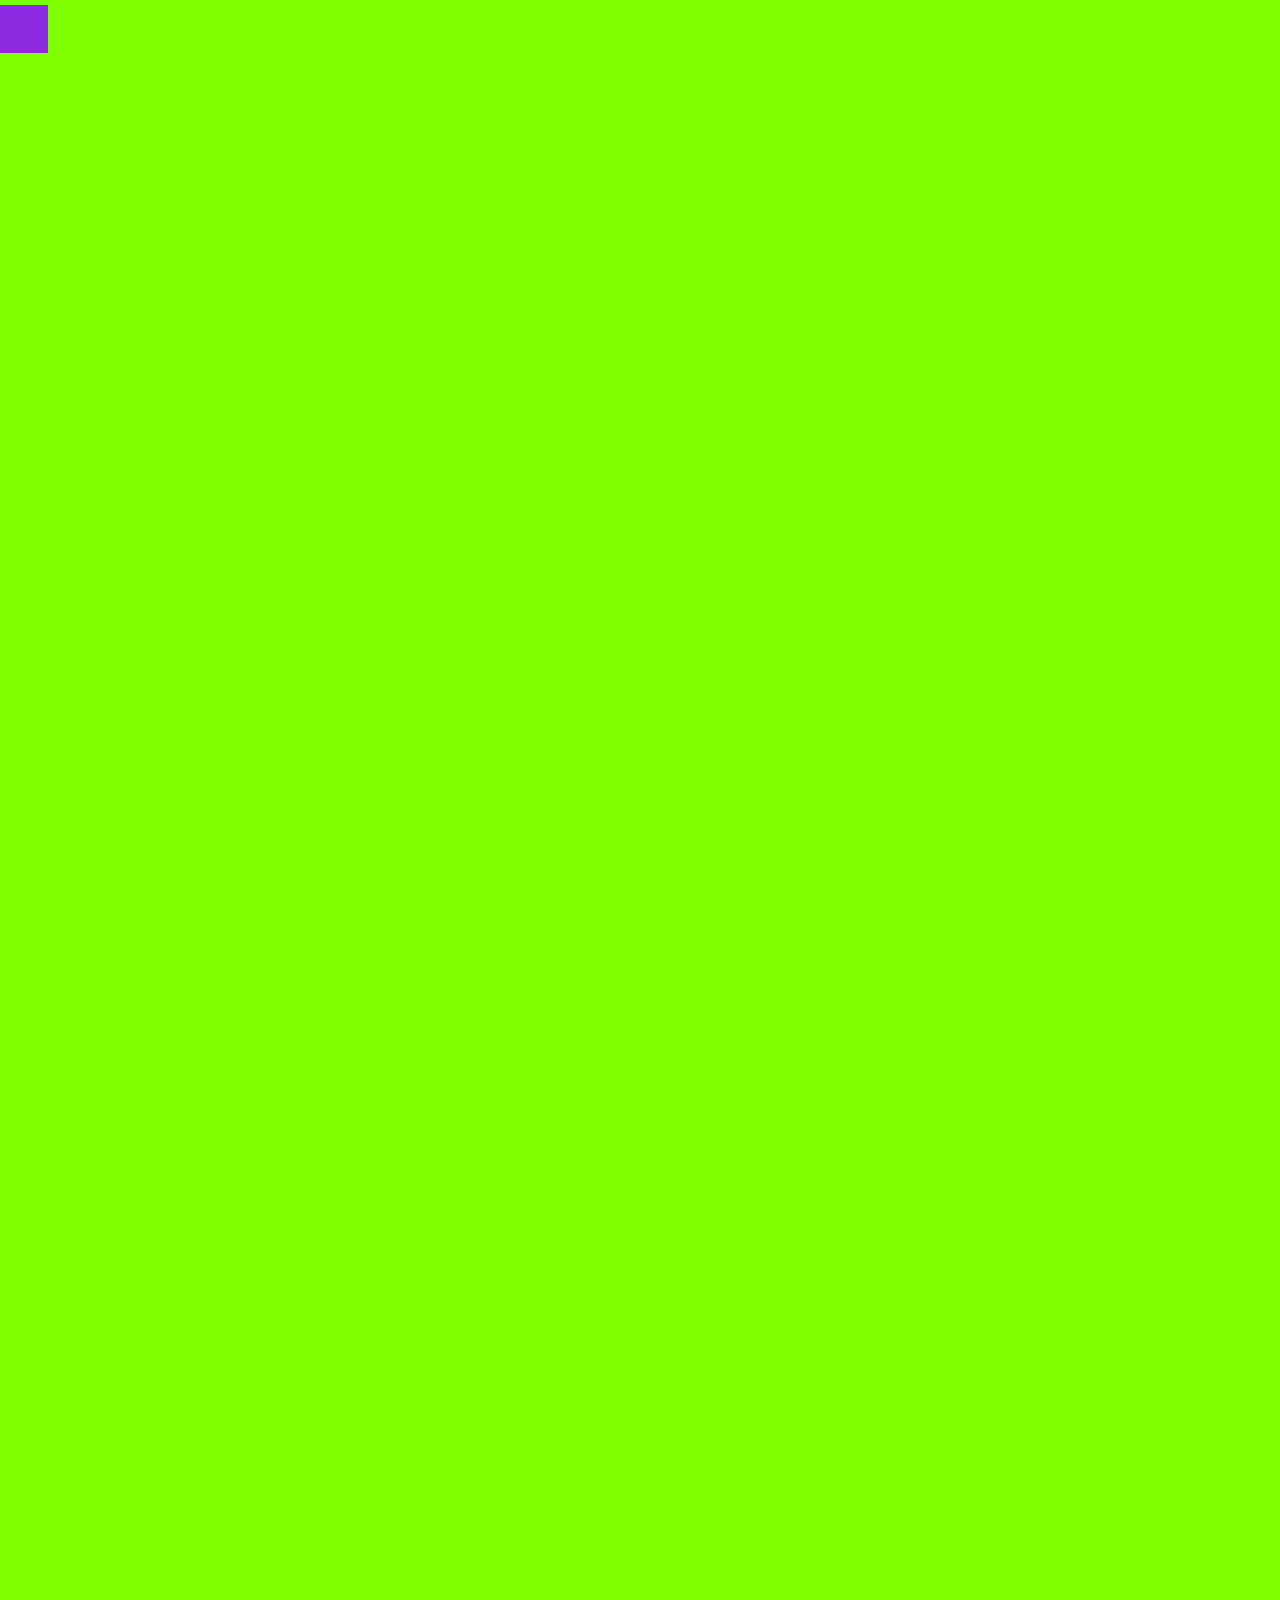
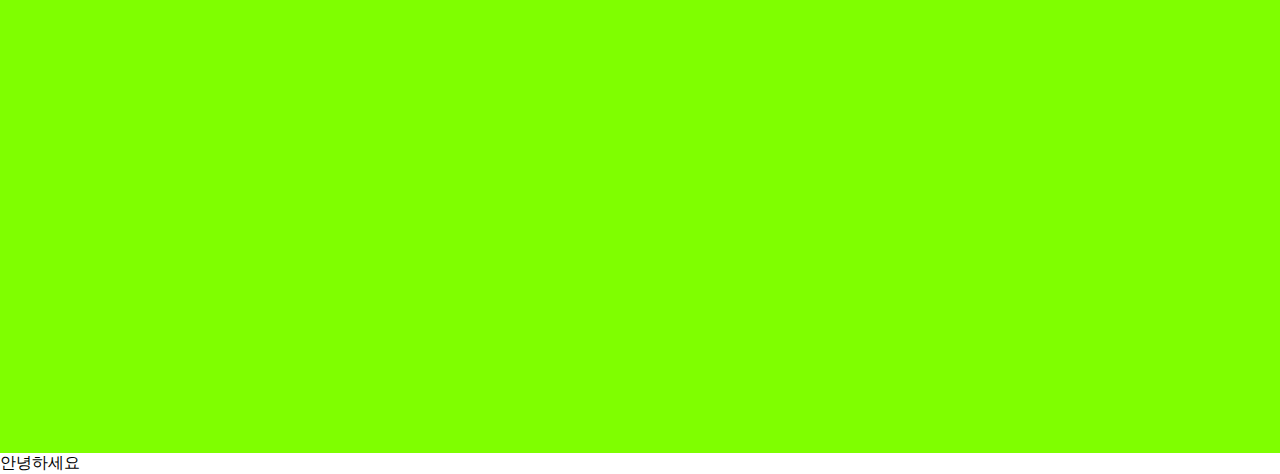
<file: clone coding_제로초/index.html>
<html lang="ko">
<head>
    <meta charset="UTF-8">
    <meta http-equiv="X-UA-Compatible" content="IE=edge">
    <meta name="viewport" content="width=device-width, initial-scale=1.0">
    <link rel="shortcut icon" type="image/x-icon" href="./favicon.ico">
    <title>NAVER</title>
    <style>
        html, body{
            margin: 0;
            padding: 0;
        }
        #wrap{
            text-align: center;
        }
        #wrap-center{
            width: 1280px;
            display: inline-block;
            background-color: chartreuse;
        }
        #header-hamburger{
            margin-top: 5px;
            background-color: blueviolet;
            width: 48px;
            height: 48px;
        }
        #main {
            height: 2000px;   
        }
    </style>
</head>
<body>
    <div id ="wrap">
        <div id="wrap-center">
            <div id="header">
                <div id="header-hamburger">
                
                </div>
            </div>
            <div id="search"></div>
            <div id="nav"></div>
            <div id="main"></div>
        </div>


    </div>
    <div> 안녕하세요 </div>
</body>
</html>
</file>
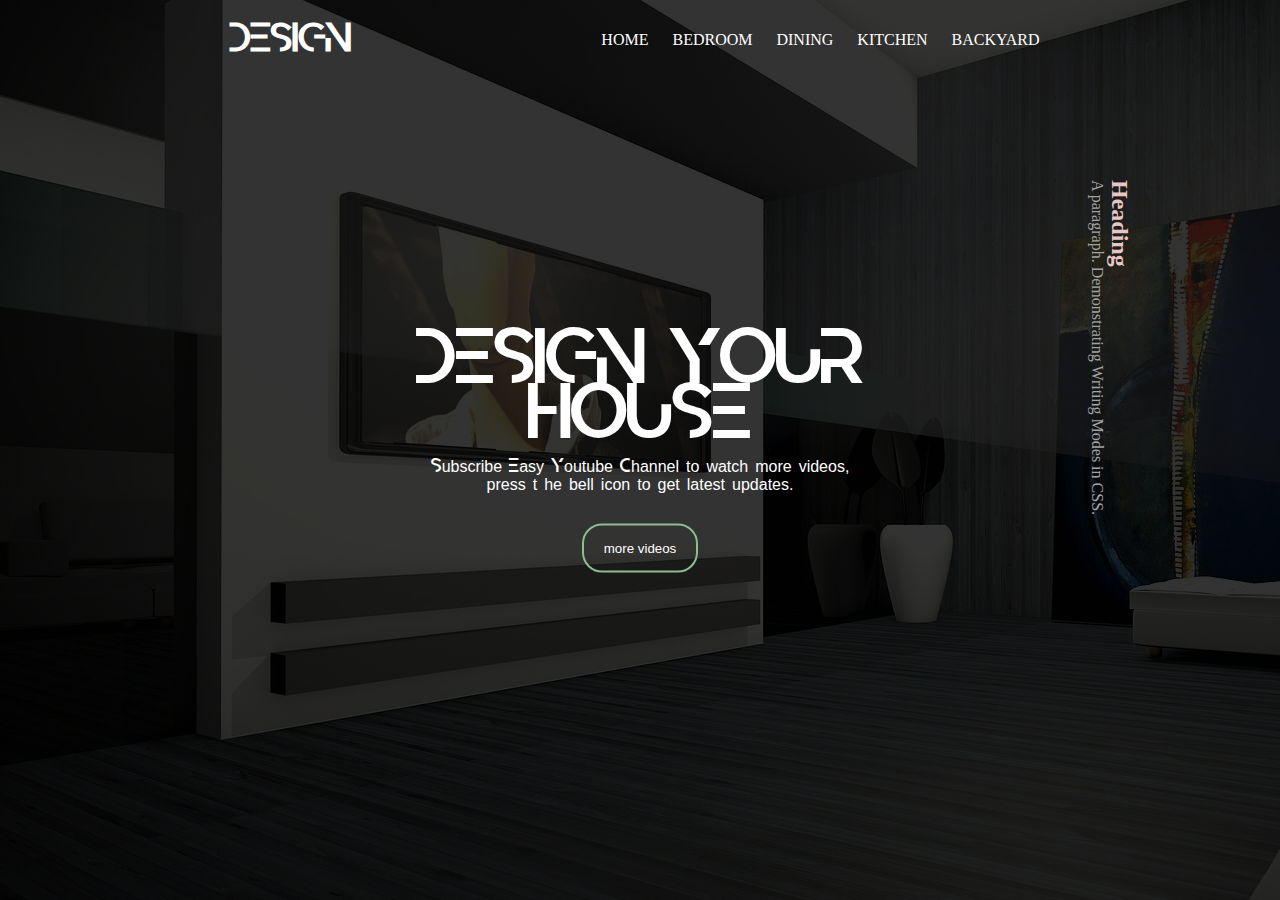
<file: clone coding_수코딩/sucoding_design_house/index.html>
<!DOCTYPE html>
<html lang="ko">
<head>
    <meta charset="UTF-8">
    <meta name="viewport" content="width=device-width, initial-scale=1.0">
    <title>Design House</title>
    <link rel="stylesheet" href="style.css">
</head>
<body>
     <div class="container">
        <div class="header">
            <div class="header">
                <h1><a href="#">DESIGN</a></h1>
                <div class="nav">
                    <ul>
                        <li><a href="#">HOME</a></li>
                        <li><a href="#">BEDROOM</a></li>
                        <li><a href="#">DINING</a></li>
                        <li><a href="#">KITCHEN</a></li>
                        <li><a href="#">BACKYARD</a></li>
                    </ul>
                </div>
            </div>
        </div>
        <div class="hero">
            <h2>DESIGN YOUR HOUSE</h2>
            <p>Subscribe Easy Youtube Channel to watch more videos,<br>
                press t he bell icon to get latest updates.</p>
            <button>more videos</button>
        </div>
        <div class="wrapper">
            <!-- <div class="box horizontal">
              <h2>Heading</h2>
              <p>A paragraph. Demonstrating Writing Modes in CSS.</p>
            </div> -->
            <div class="box vertical">
              <h2>Heading</h2>
              <p>A paragraph. Demonstrating Writing Modes in CSS.</p>
            </div>
          </div>
     </div>

</body>
</html>
</file>
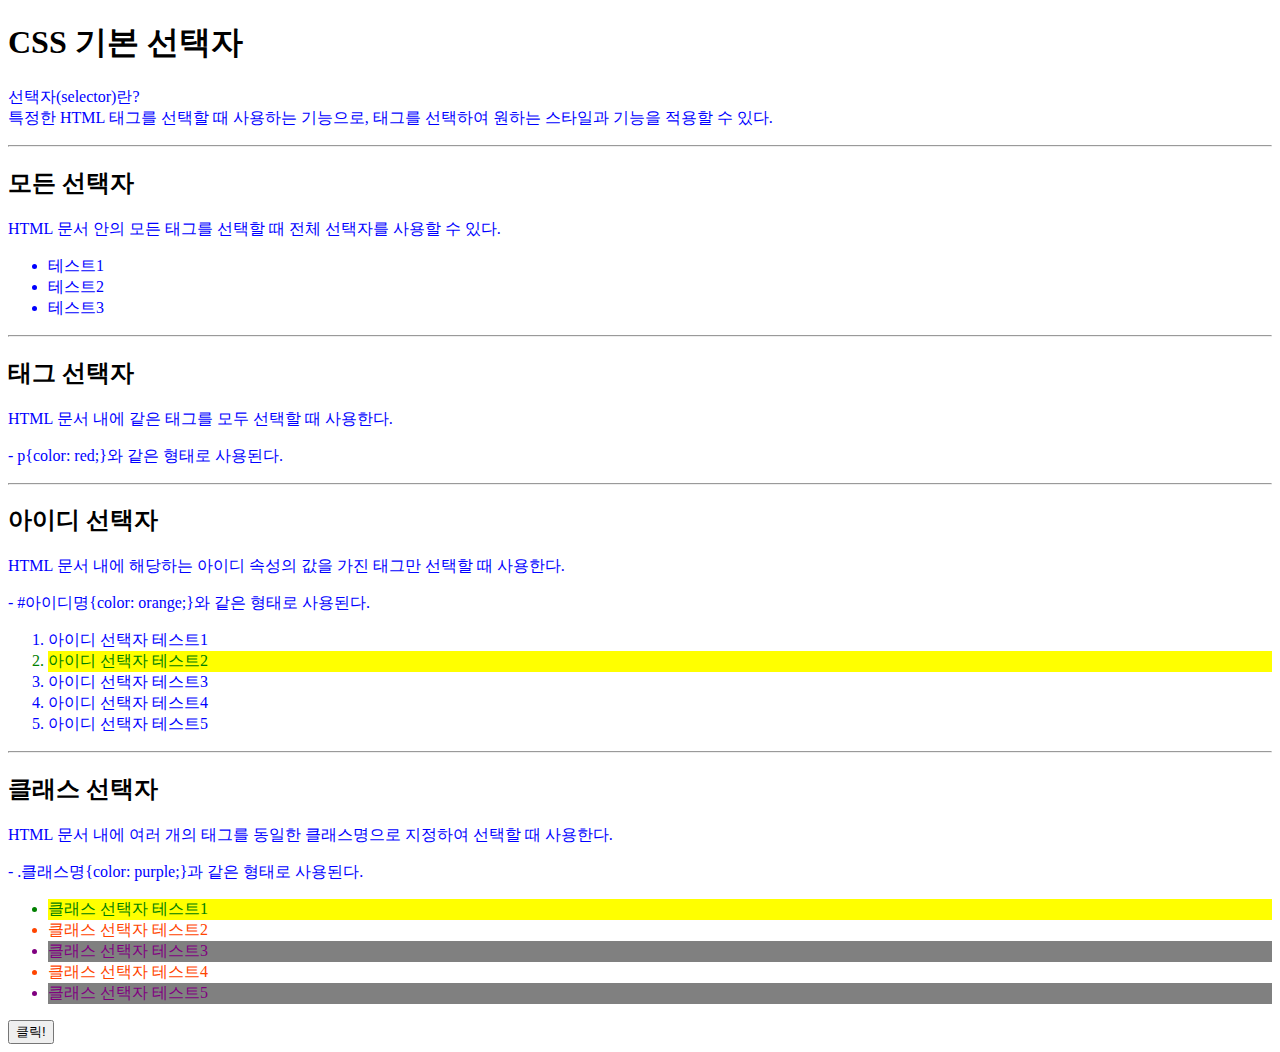
<file: 01_css선택자.html>
<!DOCTYPE html>
<!-- css는 html이 있어야한다.  -->
<html lang="ko">
<head>
    <meta charset="UTF-8">
    <meta http-equiv="X-UA-Compatible" content="IE=edge">
    <meta name="viewport" content="width=device-width, initial-scale=1.0">
    <style>
        /* 스타일 태그는 html에서 css를 정의해주는 태그이다. */
        /* css 주석(//와 같은 단일행 주석도 적용 안됨) */

        /* 모든 선택자는 '*'기호를 사용한다. */
        /*
        * {
            color: red;
        }
        */

        /* 태그 선택자 테스트 */
        p, li {
            color: blue;
        }

        /* 아이디 선택자 테스트 */
        /* id는 유니크한값. 그래서 #으로 시작 */
        #id2 {
            background: yellow;
            color: green;
        }

        /* 클래스 선택자 테스트 */
        .class1 {
            background: grey;
            color: purple;
        }

        .class2{
            color:orangered;
        }
    </style>
    <title>CSS3 기본 선택자</title>
</head>
<body>
<!-- 같은 열에 있는 <h1>과 아래 <p> 는 '형제노드'라고 한다. 바디 안에 있는 내용들을 '??노드'라고 한다. -->
    <h1>CSS 기본 선택자</h1>
    <p>선택자(selector)란?<br>
       특정한 HTML 태그를 선택할 때 사용하는 기능으로, 태그를 선택하여 원하는 스타일과 기능을
       적용할 수 있다.
    </p>
    <hr>
    <h2>모든 선택자</h2>
    <p>HTML 문서 안의 모든 태그를 선택할 때 전체 선택자를 사용할 수 있다.</p>
    <ul> 
    <!-- 순서없는 리스트 -->
        <li>테스트1</li>
        <li>테스트2</li>
        <li>테스트3</li>
    </ul>
    <hr>
    <h2>태그 선택자</h2>
    <p>HTML 문서 내에 같은 태그를 모두 선택할 때 사용한다.</p>
    <p>- p{color: red;}와 같은 형태로 사용된다.</p>
    <hr>
    <h2>아이디 선택자</h2>
    <p>HTML 문서 내에 해당하는 아이디 속성의 값을 가진 태그만 선택할 때 사용한다.</p>
    <p>- #아이디명{color: orange;}와 같은 형태로 사용된다.</p>
    <ol>
        <li id="id1">아이디 선택자 테스트1</li>
        <li id="id2">아이디 선택자 테스트2</li>
        <li id="id3">아이디 선택자 테스트3</li>
        <li id="id4">아이디 선택자 테스트4</li>
        <li id="id5">아이디 선택자 테스트5</li>
    </ol>
    <hr>
    <h2>클래스 선택자</h2>
    <p>HTML 문서 내에 여러 개의 태그를 동일한 클래스명으로 지정하여 선택할 때 사용한다.</p>
    <p>- .클래스명{color: purple;}과 같은 형태로 사용된다.</p>
    <ul>
        <li class="class1 class2" id="id2">클래스 선택자 테스트1</li> <!-- id선택자로 css 적용한 것이 우선순위가 높다.(04번 예제에서 다룰 예정) -->
        <li class="class2">클래스 선택자 테스트2</li>
        <li class="class1">클래스 선택자 테스트3</li>
        <li class="class2">클래스 선택자 테스트4</li>
        <li class="class1">클래스 선택자 테스트5</li>
    </ul>

    <button>클릭!</button>

    <!-- 나중에 javascript를 배우면 선택자의 개념을 자주 사용하게 되니 잘 배워 두자. -->
    <script type="text/javascript">
        let btn = document.querySelector('button');

        btn.onclick = () => {
            let testli = document.querySelectorAll('ul>li.class2');

            for(let li = 0; li < testli.length; li++){
                testli[li].style.backgroundColor = 'red';
            }
        }

        window.onload = function(){
            let idTag = document.getElementById('id2');
            console.log(idTag);
        }
    </script>
</body>
</html>
</file>
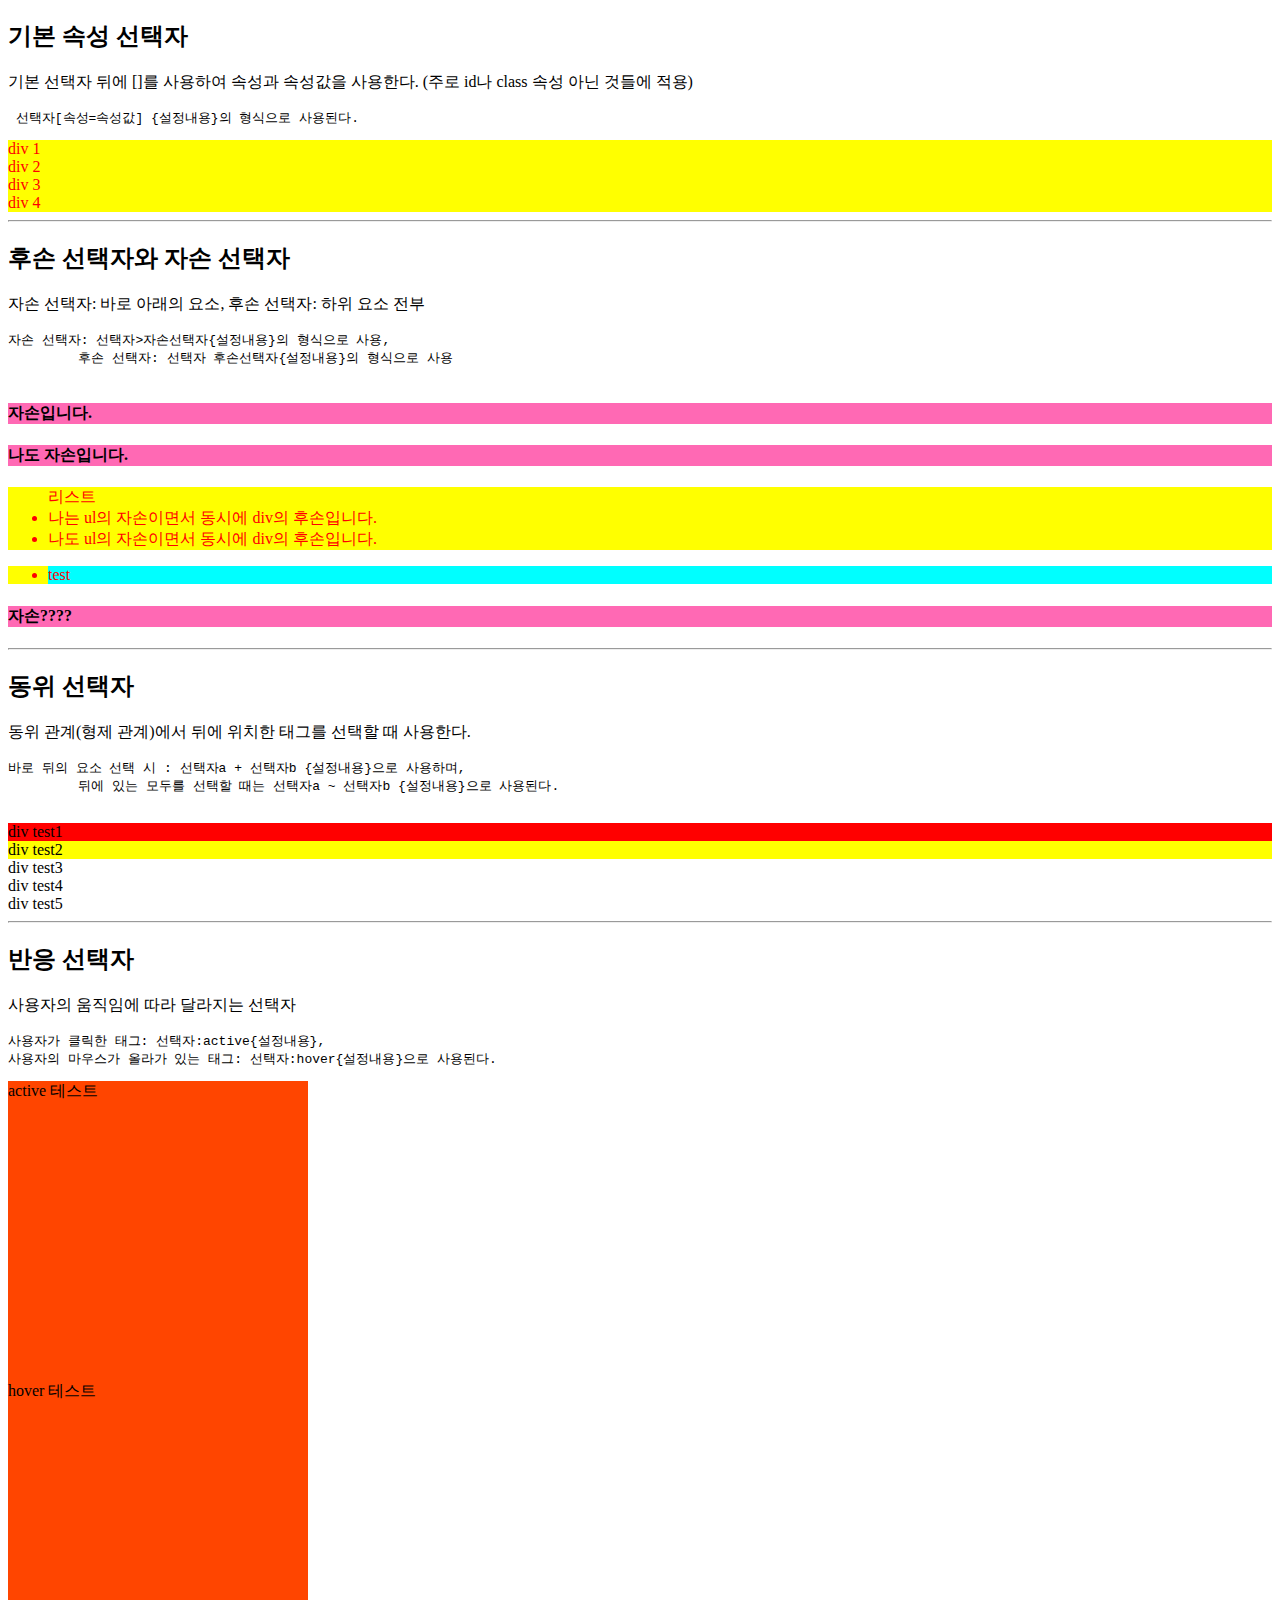
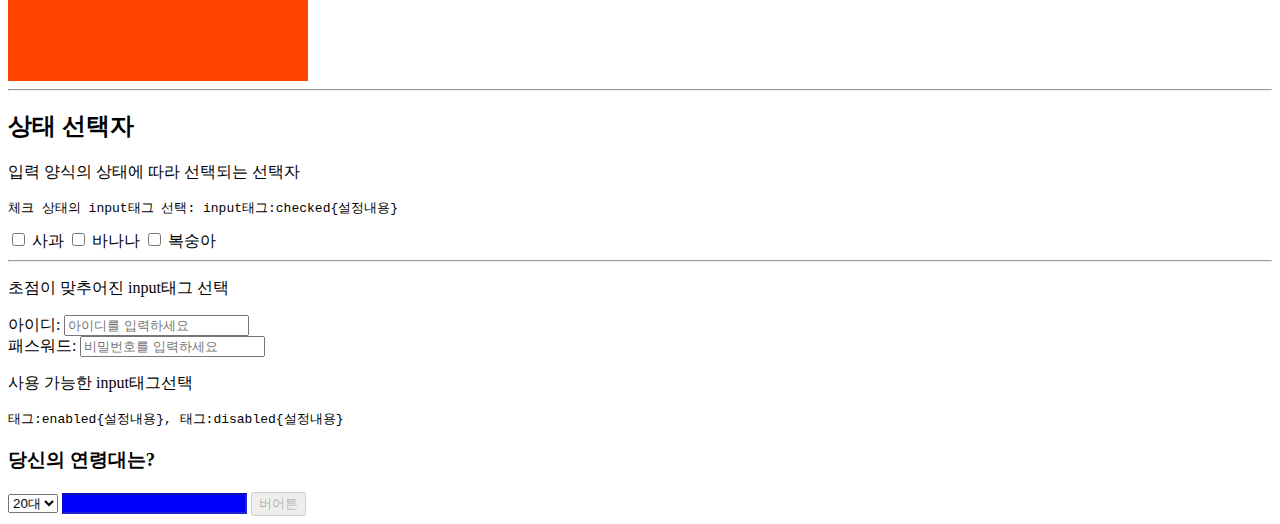
<file: 02_css선택자2.html>
<!DOCTYPE html>
<html lang="ko">
<head>
    <meta charset="UTF-8">
    <meta http-equiv="X-UA-Compatible" content="IE=edge">
    <meta name="viewport" content="width=device-width, initial-scale=1.0">
    
    <!-- 내부 스타일 시트 방식 -->
    <style>
        /* 속성값과 일치하는 객체(태그, 요소) 선택 */
        div[name=name2] { 
            background: orangered;
        }

        /* 속성 안의 값이 특정 값을 단어(띄어쓰기 단위)로써 포함하는 객체 선택 */
        div[name~=name1] {
            background: yellow;
        }

        /* 속성 값이 특정 값과 일치하거나 '-'문자가 곧바로 해당 값 뒤에 따라붙는 객체 선택 */
        div[class|=class] {      /* class 또는 class- */
            background: cyan;
        }

        /* 속성 값을 가지고 있으며, 접두사로 특정 값이 포함되어 있는 객체 선택 */
        div[name^=name] {
            background: blue;
        }

        /* 속성 안의 값이 특정 값으로 끝나는(접미사) 객체 선택 */
        div[class$=class] {
            color: white;
        }

        /* 속성 안의 값이 특정 값을 포함하는 객체 선택 */
        div[class*=div] {
            background: yellow;
            color: red;
        }

        /* 자손 선택자 */
        #test1>h4 {
            background:hotpink;
        }

        #test1>ul>li {
            background:cyan;
        }

        /* 후손 선택자 */
        #test1 ul {
            background: yellow;
        }

        /* 동일한 선택자를 또 사용해도 문제 없다. */
        #test1 ul {
            color: red;
        }

        /* 형제관계 선택자(동위 선택자) */
        #div-test1 {
            background: red;
        }

        /* 해당 요소 바로 다음에 특정 타입의 요소를 모두 선택 */
        #div-test1 + div {
            background: yellow;
        }

        /* 해당 요소보다 뒤에 존재하는 특정 타입의 요소를 모두 선택 */
        /* 아래 css에 영향을 주기 때문에 주석
        #div-test2 ~ div {
            background: purple;
            color: white;
        }
        */

        #active-test, #hover-test {
            width:300px;
            height:300px;
            background:purple;
        }

        /* css에서 제공하는 이벤트 관련 pseudo(수두) 선택자. */
        #active-test:active {
            background: yellow;
            color: white;
        }

        #hover-test:hover {
            cursor: pointer;
            background: cyan;
            color: purple;
            font: 40px bold;
        }

        input[type=checkbox]:checked {
            width: 20px;
            height: 20px;
        }

        #userId:focus, #userPwd:focus {
            background: green;
        }

        option:disabled {
            background: red;
            color: white;
        }

        option:enabled {
            background: yellowgreen;
        }

        input:disabled {
            background: blue;
        }
        
    </style>

    <!-- 
        css를 적용한 style 태그 내부의 내용을 외부 파일(외부 리소스)로 빼내서 불러올 수도 있다.
        하지만 외부파일을 불러오는 방식을 할 경우 때때로 웹 브라우저가 캐시로 이미 저장해준
        화면을 그대로 변화없이 그려주게 되는 경우가 있고 그 때마다 캐시를 지워서 다시 적용해
        주어야 하기 때문에 수업에서는 style태그를 활용하는 내부 스타일 시트 방식으로 진행한다.
    -->
    <!-- 외부 스타일시트 방식 -->
    <link rel="stylesheet" href="selector2.css">
    <title>CSS3 선택자2</title>
</head>
<body>
    <h2>기본 속성 선택자</h2>
    <p>기본 선택자 뒤에 []를 사용하여 속성과 속성값을 사용한다.
       (주로 id나 class 속성 아닌 것들에 적용)
    </p>
    <pre> 선택자[속성=속성값] {설정내용}의 형식으로 사용된다.</pre>
    <div name="name1 name5 name6" class="div-class">div 1</div>
    <div name="name2" class="div-class">div 2</div>
    <div name="name3" class="div-class">div 3</div>
    <div name="name4" class="class-div">div 4</div>

    <hr>
    <h2>후손 선택자와 자손 선택자</h2>
    <p>자손 선택자: 바로 아래의 요소, 후손 선택자: 하위 요소 전부</p>
    <pre>자손 선택자: 선택자>자손선택자{설정내용}의 형식으로 사용,
         후손 선택자: 선택자 후손선택자{설정내용}의 형식으로 사용
    </pre>
    <div id="test1">
        <h4>자손입니다.</h4>
        <h4>나도 자손입니다.</h4>
        <div>
            <ul id="testul">리스트
                <li>나는 ul의 자손이면서 동시에 div의 후손입니다.</li>
                <li>나도 ul의 자손이면서 동시에 div의 후손입니다.</li>
            </ul>
        </div>
        <ul>
            <li>
                test
            </li>
        </ul>
        <h4>
            자손????
        </h4>
    </div>

    <hr>
    <h2>동위 선택자</h2>
    <p>동위 관계(형제 관계)에서 뒤에 위치한 태그를 선택할 때 사용한다.</p>
    <pre>바로 뒤의 요소 선택 시 : 선택자a + 선택자b {설정내용}으로 사용하며,
         뒤에 있는 모두를 선택할 때는 선택자a ~ 선택자b {설정내용}으로 사용된다.
    </pre>
    <div id="div-test1">div test1</div>
    <div id="div-test2">div test2</div>
    <div id="div-test3">div test3</div>
    <div id="div-test4">div test4</div>
    <div id="div-test5">div test5</div>
    
    <script type="text/javascript">
        
        /* 나중에 javascript에서 다룰 때는 태그가 객체(object)의 개념이 된다. */
        window.onload = function(){
            let secondDiv = document.querySelector('div[name=name2]');
            console.log(typeof secondDiv);
        }
    </script>

    <hr>
    <h2>반응 선택자</h2>
    <p>사용자의 움직임에 따라 달라지는 선택자</p>
    <pre>사용자가 클릭한 태그: 선택자:active{설정내용}, 
사용자의 마우스가 올라가 있는 태그: 선택자:hover{설정내용}으로 사용된다.</pre>
    <div id="active-test">active 테스트</div>
    <div id="hover-test">hover 테스트</div>

    <hr>
    <h2>상태 선택자</h2>
    <p>입력 양식의 상태에 따라 선택되는 선택자</p>
    <pre>체크 상태의 input태그 선택: input태그:checked{설정내용}</pre>
    <!-- input[type="checkbox" name="fruits" value="사과"]#apple+label[for="apple"]{사과} -->
    <input type="checkbox" name="fruits" value="사과" id="apple">
    <label for="apple">사과</label>
    
    <input type="checkbox" name="fruits" value="바나나" id="banana">
    <label for="banana">바나나</label>
    <input type="checkbox" name="fruits" value="복숭아" id="peach">
    <label for="peach">복숭아</label>

    <hr>
    <p>초점이 맞추어진 input태그 선택</p>
    <label for="userId">아이디: </label>
    <input type="text" id="userId" placeholder="아이디를 입력하세요"><br>
    <label for="userPwd">패스워드: </label>
    <input type="password" id="userPwd" placeholder="비밀번호를 입력하세요"><br>
    
    <p>사용 가능한 input태그선택</p>
    <pre>태그:enabled{설정내용}, 태그:disabled{설정내용}</pre>
    <h3>당신의 연령대는?</h3>
    <select>
        <option value="10" disabled>10대</option>
        <option value="20">20대</option>
        <option value="30">30대</option>
        <option value="40">40대</option>
        <option value="50">50대</option>
        <option value="60" disabled>60대</option>
    </select>

    <input type="text" disabled>
    <button disabled>버어튼</button>
</body>
</html>
</file>
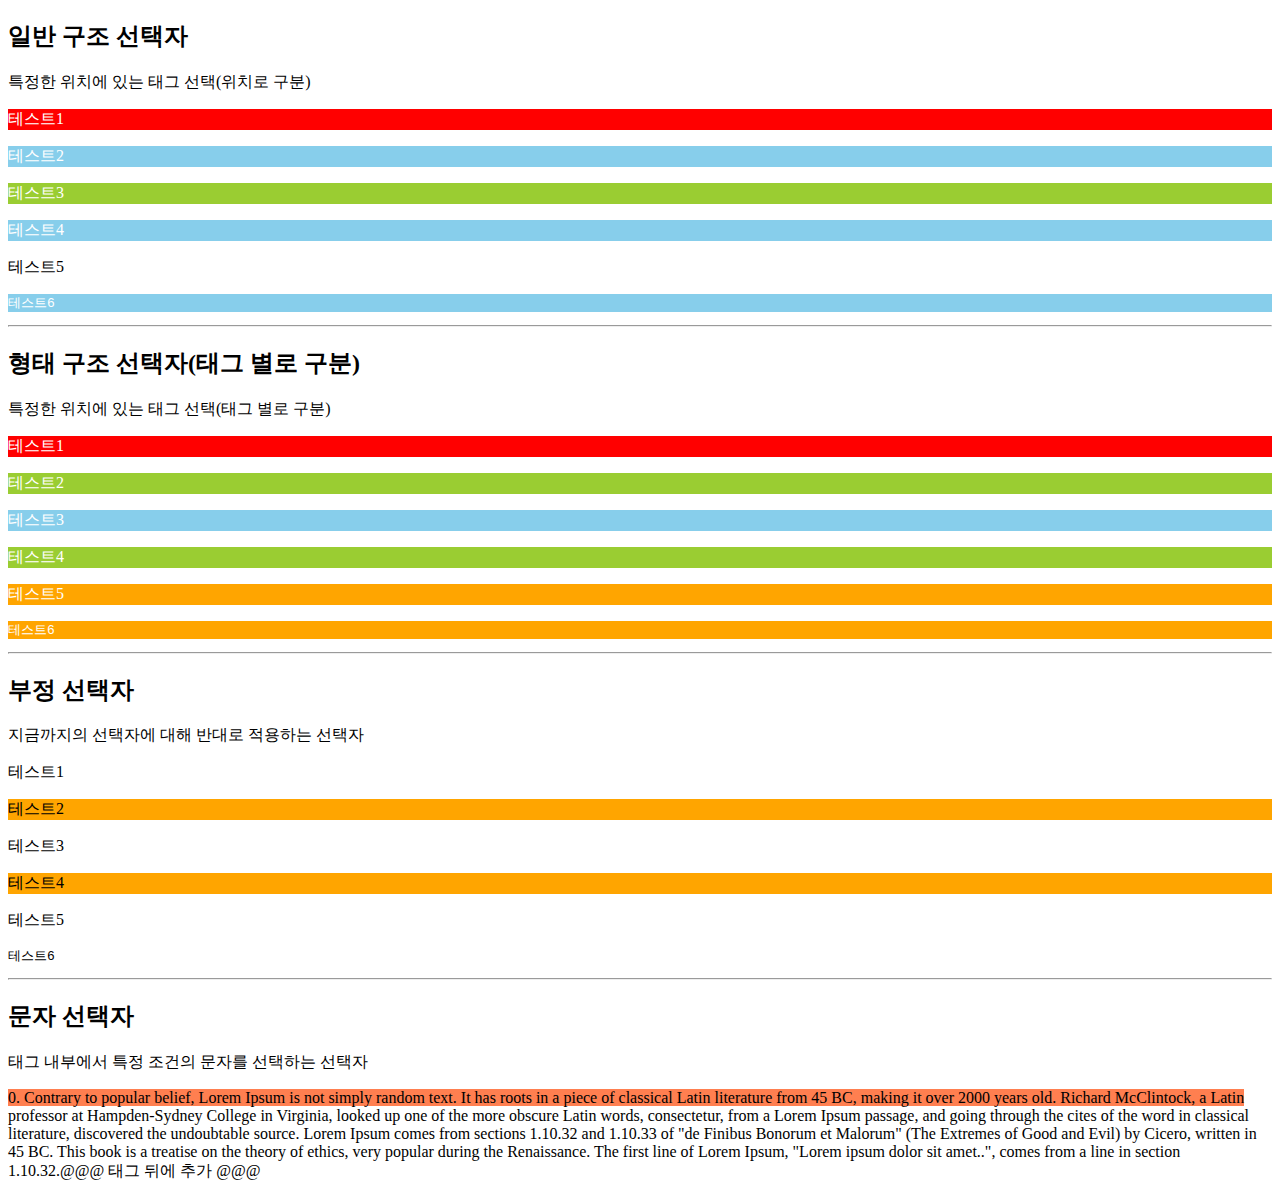
<file: 03_css선택자3.html>
<!DOCTYPE html>
<html lang="ko">
<head>
    <meta charset="UTF-8">
    <meta http-equiv="X-UA-Compatible" content="IE=edge">
    <meta name="viewport" content="width=device-width, initial-scale=1.0">
    <style>

        /* 형제 탐색 선택자들(traversing siblings) */
        /* 형제 관계 관련 pseudo선택자들은 한칸 띄워 쓰자 */
        /* 형제 관계 태그 중 첫 번째 태그 선택 */
        #test1 :first-child {
            background: red;
            color: white;
        }

        /* 형제 관계 태그 중 막지막 태그 선택 */
        #test1 :last-child {
            background: orange;
            color: white;
        }

        /* 형제 관계 태그 중 앞에서 수열번 째 태그 선택(서순 체계(1부터)) */
        #test1 :nth-child(2n) {
            background: skyblue;
            color: white;
        }
        
        /* 형제 관계 중 뒤에서 수열번 째 태그 선택 */
        #test1 :nth-last-child(4) {
            background: yellowgreen;
            color: white;
        }

        /* 형제 관계 태그 중 첫 번째 태그 선택 */
        #test2 :first-of-type {
            background: red;
            color: white;
        }

        /* 형제 관계 태그 중 마지막 번째 태그 선택 */
        #test2 :last-of-type {
            background: orange;
            color: white;
        }

        /* 형제 관계 태그 중 앞에서 수열번 째 태그 선택 */
        #test2 p:nth-of-type(2n) {
            background: yellowgreen;
            color: white;
        }
        
        /* 형제 관계 태그 중 뒤에서 수열번 째 태그 선택 */
        #test2 p:nth-last-of-type(3) {
            background: skyblue;
            color: white;
        }

        /* 부정 선택자 */
        #test3 p:not(:nth-child(2n-1)) {
            background: orange;
        }

        /* 첫 번째 글자 선택 */
        #test4 p:first-letter {
            font-size: 2em;
        }

        /* 첫 번째 줄 선택 */
        #test4 p:first-line {
            background: coral;
        }

        /* 태그 뒤에 위치하는 공간을 선택 */
        #test4 p:after {
            content: "@@@ 태그 뒤에 추가 @@@"
        }

        /* 사용자가 드래그한 글자 선택*/
        #test4 p::selection {
            background: rgb(255, 115, 197);
            color: white;
        }

        /* 태그별로 자동 번호를 매겨주는 속성 */
        #test4 p:before {
          content: counter(rint) ". ";
       }

    </style>
    <title>CSS3 선택자3</title>
</head>
<body>
    <h2>일반 구조 선택자</h2>
    <p>특정한 위치에 있는 태그 선택(위치로 구분)</p>
    <!-- div#test1>(p{테스트$}*5+pre{테스트$@6}*1) -->
    <div id="test1">
        <p>테스트1</p>
        <p>테스트2</p>
        <p>테스트3</p>
        <p>테스트4</p>
        <p>테스트5</p>
        <pre>테스트6</pre>
    </div>

    <hr>
    <h2>형태 구조 선택자(태그 별로 구분)</h2>
    <p>특정한 위치에 있는 태그 선택(태그 별로 구분)</p>
    <div id="test2">
        <p>테스트1</p>
        <p>테스트2</p>
        <p>테스트3</p>
        <p>테스트4</p>
        <p>테스트5</p>
        <pre>테스트6</pre>
    </div>

    <hr>
    <h2>부정 선택자</h2>
    <p>지금까지의 선택자에 대해 반대로 적용하는 선택자</p>
    <div id="test3">
        <p>테스트1</p>
        <p>테스트2</p>
        <p>테스트3</p>
        <p>테스트4</p>
        <p>테스트5</p>
        <pre>테스트6</pre>
    </div>

    <hr>
    <h2>문자 선택자</h2>
    <p>태그 내부에서 특정 조건의 문자를 선택하는 선택자</p>
    <div id="test4">
        <p>Contrary to popular belief, Lorem Ipsum is not simply random text. It has roots in a piece of classical Latin literature from 45 BC, making it over 2000 years old. Richard McClintock, a Latin professor at Hampden-Sydney College in Virginia, looked up one of the more obscure Latin words, consectetur, from a Lorem Ipsum passage, and going through the cites of the word in classical literature, discovered the undoubtable source. Lorem Ipsum comes from sections 1.10.32 and 1.10.33 of "de Finibus Bonorum et Malorum" (The Extremes of Good and Evil) by Cicero, written in 45 BC. This book is a treatise on the theory of ethics, very popular during the Renaissance. The first line of Lorem Ipsum, "Lorem ipsum dolor sit amet..", comes from a line in section 1.10.32.</p>
    </div>

</body>
</html>
</file>
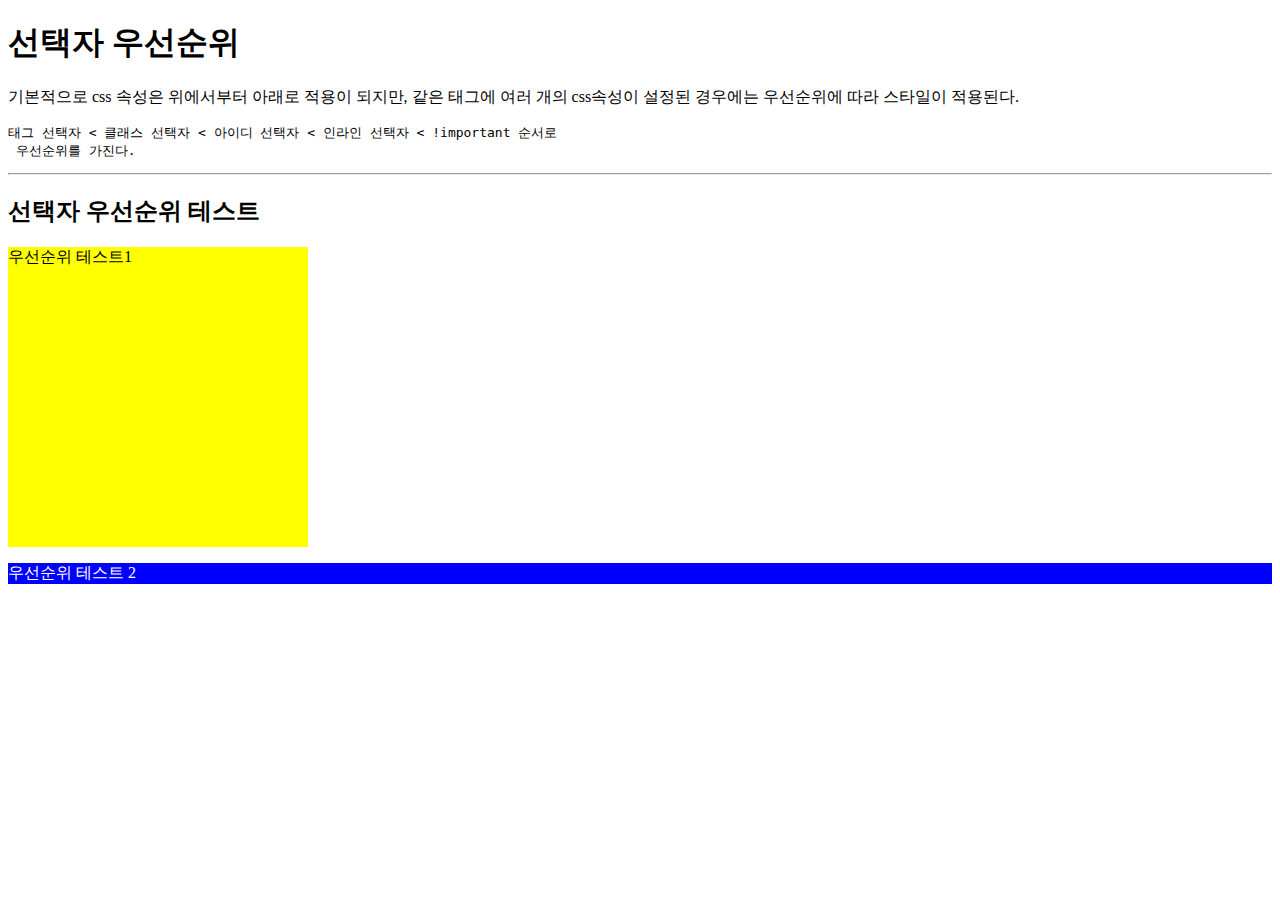
<file: 04_선택자_우선순위.html>
<!DOCTYPE html>
<html lang="ko">
<head>
    <meta charset="UTF-8">
    <meta http-equiv="X-UA-Compatible" content="IE=edge">
    <meta name="viewport" content="width=device-width, initial-scale=1.0">
    <style>
        /* 점은 클래스 선택자 */
        .test1 {
            background: yellow;
            color: black;
        }
        /* 태그선택자 */
        div {
            width: 300px;
            height: 300px;
            background: darkviolet;
        }

        #test2 {
            background: plum;
            color: darkblue;
        }

        .test2 {
            background: blue !important;
            color: white !important;
        }
    </style>
    <title>Document</title>
</head>
<body>
    <h1>선택자 우선순위</h1>
    <p>기본적으로 css 속성은 위에서부터 아래로 적용이 되지만, 같은 태그에 여러 개의 css속성이
        설정된 경우에는 우선순위에 따라 스타일이 적용된다.
    </p>
    <pre>태그 선택자 < 클래스 선택자 < 아이디 선택자 < 인라인 선택자 < !important 순서로
 우선순위를 가진다.</pre>

    <hr>
    <h2>선택자 우선순위 테스트</h2>
    <!-- div#test1.test1{우선순위 테스트1} -->
    <div id="test1" class="test1">우선순위 테스트1</div>
    <!-- p#test2.test2[style="background: yellowgreen"]{우선순위 테스트 2} -->
    <p id="test2" class="test2" style="background: yellowgreen;">우선순위 테스트 2</p>
</body>
</html>
</file>
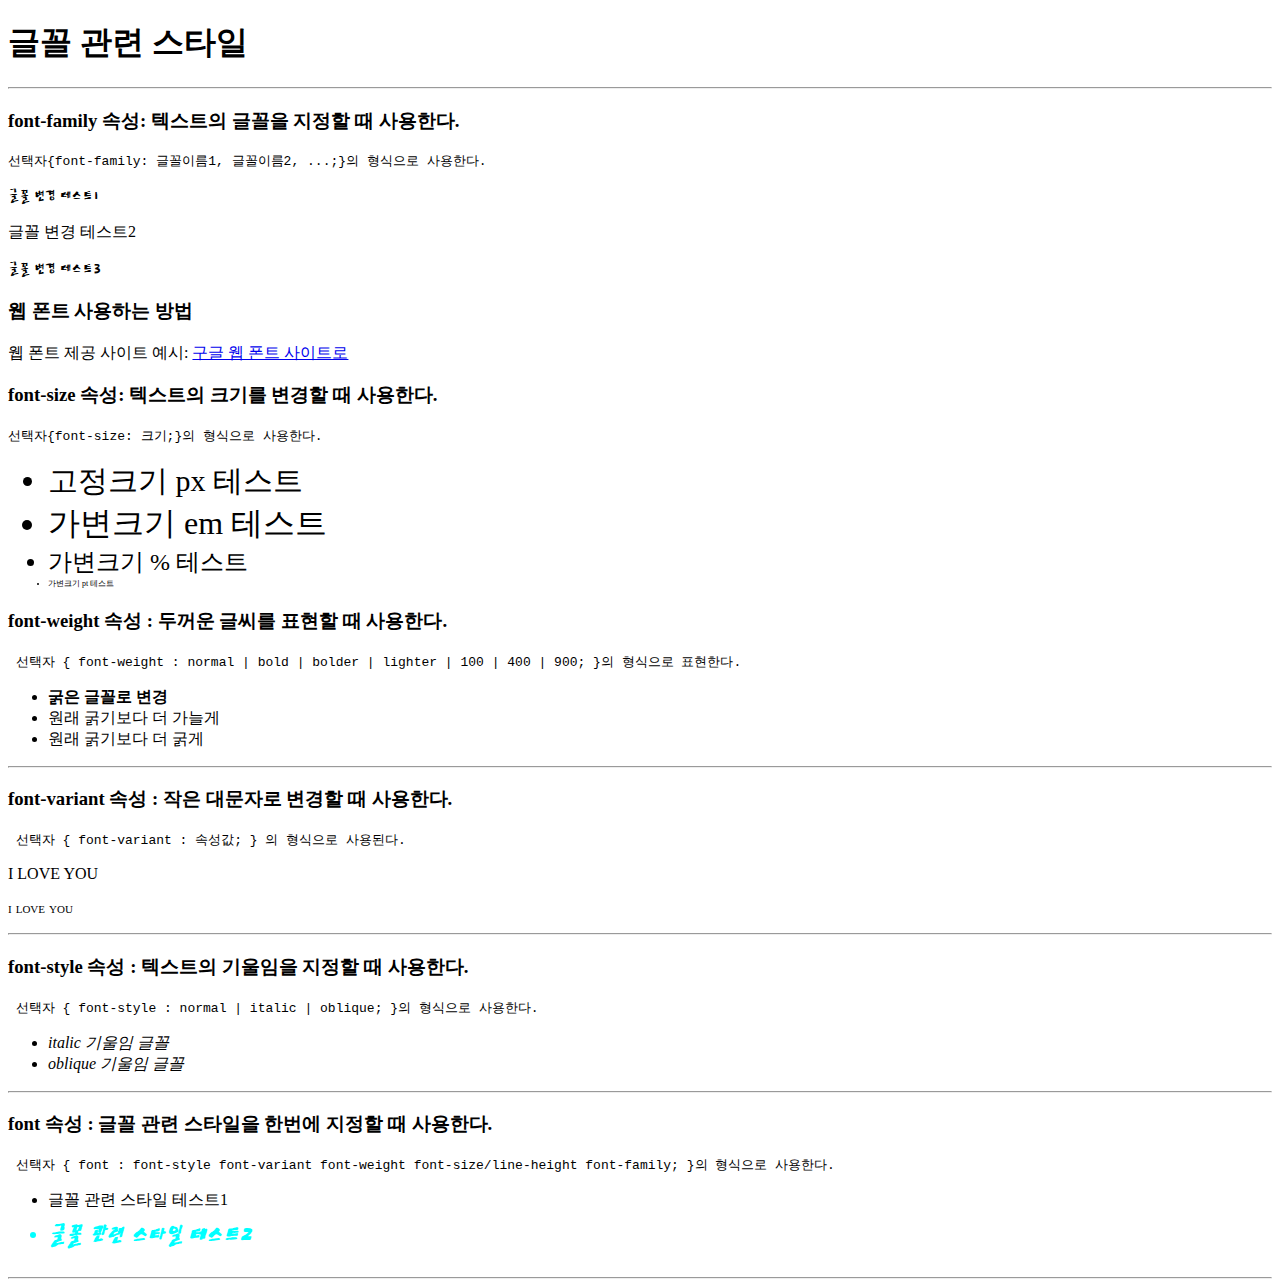
<file: 05_글꼴관련스타일.html>
<!DOCTYPE html>
<html lang="ko">
<head>
    <meta charset="UTF-8">
    <meta http-equiv="X-UA-Compatible" content="IE=edge">
    <meta name="viewport" content="width=device-width, initial-scale=1.0">
    <style>
        /*
        * {
            font-family: 'Dokdo', '궁서체';
        }
        */
        #ff1 {
            font-family: "Dokdo";
        }
        #ff2 {
            font-family: "궁서체";
        }
        #ff3 {
            font-family: "없는 글꼴", "Dokdo", "Nanum Gothic";
        }

        /* 크기 관련 스타일 지정 */
        #size1 {
            font-size: 30px;
        }
        #size2 {
            font-size: 2em;
        }
        #size3 {
            font-size: 150%;
        }
        #size4 {
            font-size: 6pt; 
        }

        /* 두꺼운 글꼴 스타일 지정 */
        #fw1 {
            font-weight: bold;
        }
        #fw2 {
            font-weight: lighter;
        }
        #fw3 {
            font-weight: 500;
        }

        /* 작은 대문자로 변경 */
        #fv {
            font-variant: small-caps;
        }

        /* 기울임꼴 지정 */
        #fs1 {
            font-style: italic;
        }
        #fs2 {
            font-style: oblique;
        }

        /* 글꼴 관련 스타일 지정 */
        #f1 {
            font: 16px "궁서체";
        }
        #f2 {
            font: italic bold 25px/50px "Dokdo";
            color:aqua;
        }
    </style>
    <link href="https://fonts.googleapis.com/css2?family=Dokdo&family=Nanum+Gothic:wght@800&display=swap" rel="stylesheet">
    <title>글꼴 관련 스타일</title>
</head>
<body>
    <h1>글꼴 관련 스타일</h1>
    <hr>
    <h3>font-family 속성: 텍스트의 글꼴을 지정할 때 사용한다.</h3>
    <pre>선택자{font-family: 글꼴이름1, 글꼴이름2, ...;}의 형식으로 사용한다.</pre>
    <!-- p#ff${글꼴 변경 테스트$}*3 -->
    <p id="ff1">글꼴 변경 테스트1</p>
    <p id="ff2">글꼴 변경 테스트2</p>
    <p id="ff3">글꼴 변경 테스트3</p>

    <h3>웹 폰트 사용하는 방법</h3>
    <p>웹 폰트 제공 사이트 예시: 
        <a href="http://fonts.google.com" target="_blank">구글 웹 폰트 사이트로</a>
    </p>

    <h3>font-size 속성: 텍스트의 크기를 변경할 때 사용한다.</h3>
    <pre>선택자{font-size: 크기;}의 형식으로 사용한다.</pre>
    <!-- ul>li#size$*3 -->
    <ul>
        <li id="size1">고정크기 px 테스트</li>
        <li id="size2">가변크기 em 테스트</li>
        <li id="size3">가변크기 % 테스트</li>
        <li id="size4">가변크기 pt 테스트</li>
    </ul>

    <h3>font-weight 속성 : 두꺼운 글씨를 표현할 때 사용한다.</h3>
   <pre> 선택자 { font-weight : normal | bold | bolder | lighter | 100 | 400 | 900; }의 형식으로 표현한다.</pre>
   <ul>
      <li id="fw1">굵은 글꼴로 변경</li>
      <li id="fw2">원래 굵기보다 더 가늘게</li>
      <li id="fw3">원래 굵기보다 더 굵게</li>
   </ul>
   
   <hr>
   
   <h3>font-variant 속성 : 작은 대문자로 변경할 때 사용한다.</h3>
   <pre> 선택자 { font-variant : 속성값; } 의 형식으로 사용된다.</pre>
   <p>I LOVE YOU</p>
   <p id="fv">i love you</p>
   <hr>

   <h3>font-style 속성 : 텍스트의 기울임을 지정할 때 사용한다.</h3>
   <pre> 선택자 { font-style : normal | italic | oblique; }의 형식으로 사용한다.</pre>
   <ul>
      <li id="fs1">italic 기울임 글꼴</li>
      <li id="fs2">oblique 기울임 글꼴</li>
   </ul>
   <hr>

   <h3>font 속성 : 글꼴 관련 스타일을 한번에 지정할 때 사용한다.</h3>
   <pre> 선택자 { font : font-style font-variant font-weight font-size/line-height font-family; }의 형식으로 사용한다.</pre>
   <ul>
      <li id="f1">글꼴 관련 스타일 테스트1</li>
      <li id="f2">글꼴 관련 스타일 테스트2</li>
   </ul>
   <hr>
</body>
</html>
</file>
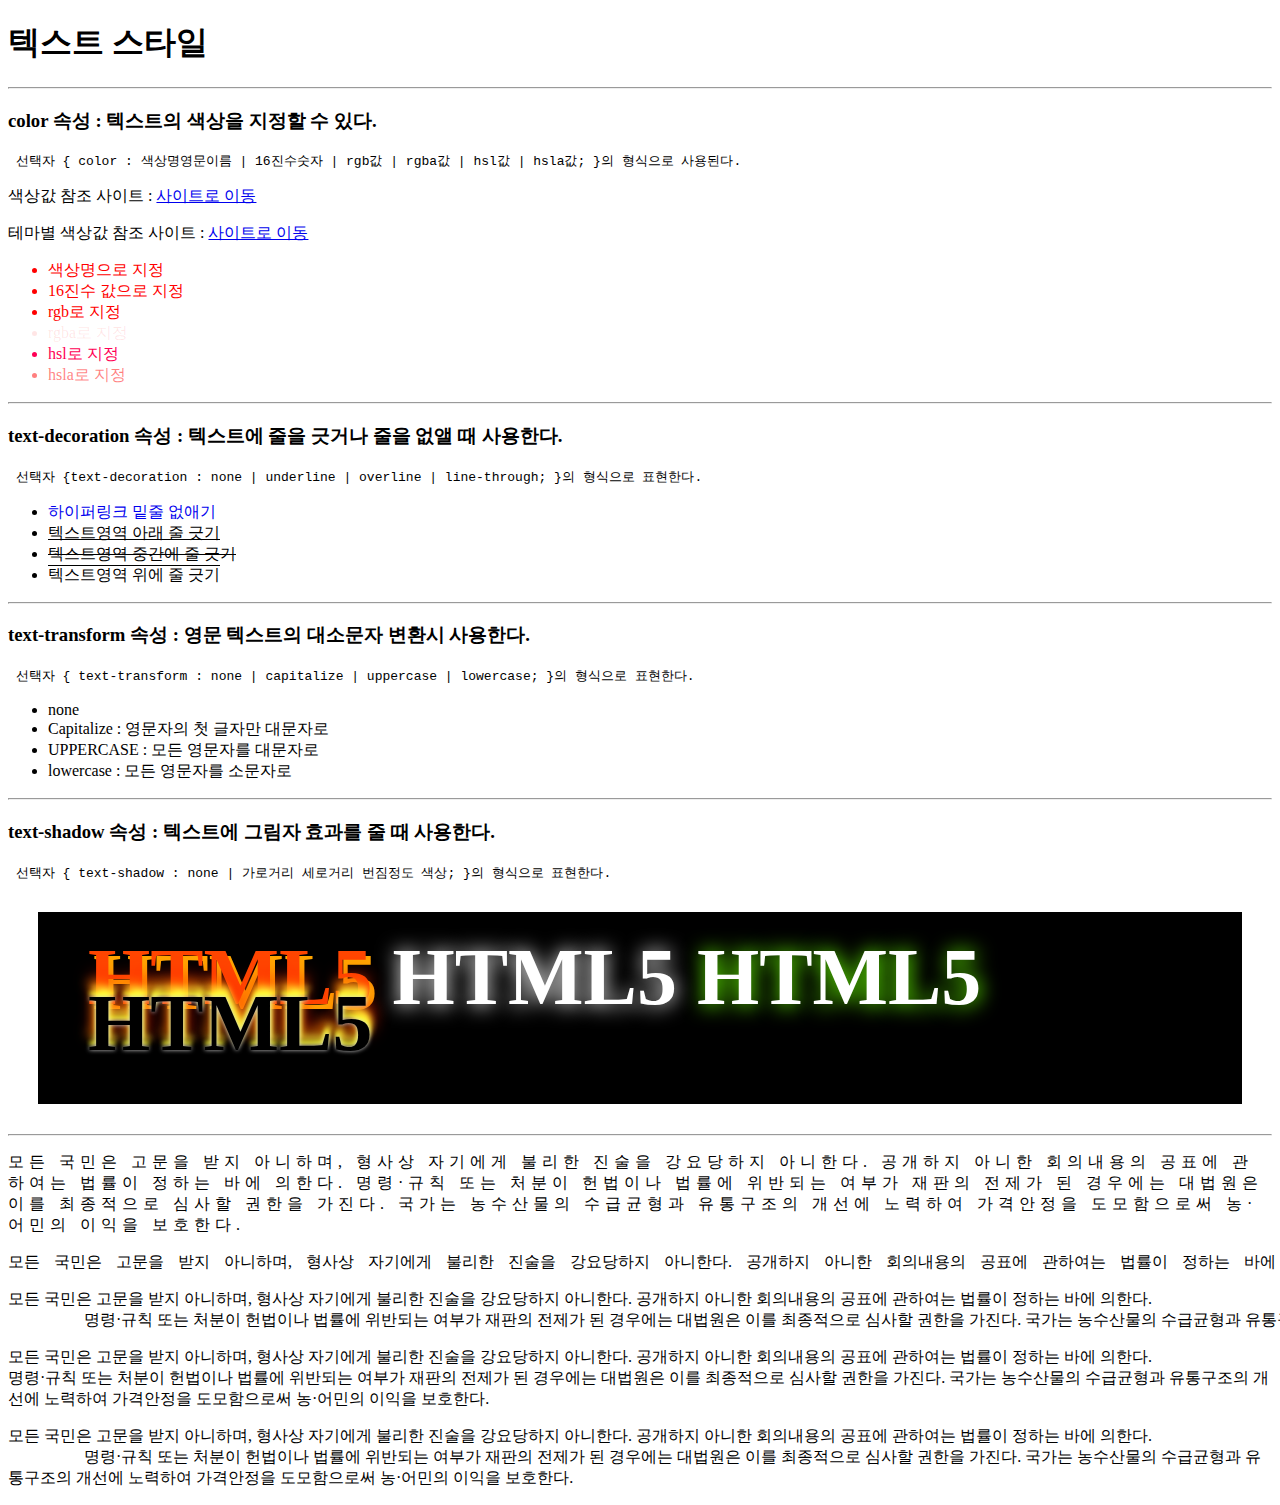
<file: 06_텍스트관련스타일.html>
<!doctype html>
<html lang="ko">
 <head>
  <meta charset="UTF-8">
  <title>텍스트 스타일</title>
  <style>
   /*텍스트 색상 지정*/
   #c-name { color : red; }
   #c-16 { color : #ff0000; }
   #c-rgb { color : rgb(255, 0, 0); }
   #c-rgba { color : rgba(255, 0, 0, 0.1); }

   /* 
      hsl(색조(0~360), 채도(0~100%), 명도(0~100%))
      색조는 0 = red, 120 = green, 240 = blue
    */
   #c-hsl { color : hsl(340, 100%, 50%); }
   #c-hsla { color : hsla(360, 100%, 50%, 0.5); }

   /*텍스트 줄 표시하기/없애기 지정*/
   #td1 { text-decoration : none; }
   #td2 { text-decoration : underline; }
   #td3 { text-decoration : line-through; }
   #td4 { text-decoration : overline; }

   /*텍스트 대소문자 변경 지정*/
   #tt1 { text-transform : none; }
   #tt2 { text-transform : capitalize; }
   #tt3 { text-transform : uppercase; }
   #tt4 { text-transform : lowercase; }

   /*텍스트에 그림자 효과 지정*/
   #bg { 
      background : black;
      margin : 30px;
      padding : 50px;
   }
   /*공통 속성으로 사이즈와 두께를 지정*/
   .shadow { 
      font-size : 80px;
      line-height : 30px;
      font-weight : 900;
   }
   /*그림자 효과*/
   #ts1 {
      color : orangered;
      text-shadow : 5px 5px orange;
   }
   #ts2 {
      color : white;
      text-shadow : 0px 1px 20px #fff;
   }
   #ts3 {
      color : white;
      text-shadow : 1px 1px 20px #6f0;
   }
   #ts4 {
      color : black;
      text-shadow : 0px 0px 4px #ccc, 0px -5px 4px #ff3, 2px -10px 6px #fd3, -2px -15px 11px #f80, 2px -19px 18px #f20;
   }
   
    /* 공백은 무조건 한칸, default, 엔터쳐도 공백 한칸(개행 x) */
   #space1 {
      white-space:normal;
      letter-spacing:5px;
   }

    /* 공백은 무조건 한칸, 화면 밖으로 내용 있음(wrap x), 개행 x */
   #space2 {
      white-space:nowrap;
      word-spacing:10px;
   }

    /* 공백 유지, 엔터 쳐야만 다음 줄 */
   #space3 {
      white-space:pre;
   }

    /* 공백은 무조건 한칸, 화면 밖으로 내용 없음(wrap) */
   #space4 {
      white-space:pre-line;
   }

    /* 공백 유지, 화면 밖으로 내용 없음(wrap) */
   #space5 {
      white-space:pre-wrap;
   }
  </style>
 </head>
 <body>
  <h1>텍스트 스타일</h1>
   <hr>

   <h3>color 속성 : 텍스트의 색상을 지정할 수 있다.</h3>
   <pre> 선택자 { color : 색상명영문이름 | 16진수숫자 | rgb값 | rgba값 | hsl값 | hsla값; }의 형식으로 사용된다.</pre>
   <p>색상값 참조 사이트 : <a href="http://www.colorpicker.com" target="_blank">사이트로 이동</a></p>
    <p>테마별 색상값 참조 사이트 : <a href="https://color.adobe.com/ko/explore" target="_blank">사이트로 이동</a></p>
   <ul>
      <li id="c-name">색상명으로 지정</li>
      <li id="c-16">16진수 값으로 지정</li>
      <li id="c-rgb">rgb로 지정</li>
      <li id="c-rgba">rgba로 지정</li>
      <li id="c-hsl">hsl로 지정</li>
      <li id="c-hsla">hsla로 지정</li>
   </ul>
   <hr>

   <h3>text-decoration 속성 : 텍스트에 줄을 긋거나 줄을 없앨 때 사용한다.</h3>
   <pre> 선택자 {text-decoration : none | underline | overline | line-through; }의 형식으로 표현한다.</pre>
   <ul>
      <li><a href="#" id="td1">하이퍼링크 밑줄 없애기</a></li>
      <li id="td2">텍스트영역 아래 줄 긋기</li>
      <li id="td3">텍스트영역 중간에 줄 긋기</li>
      <li id="td4">텍스트영역 위에 줄 긋기</li>
   </ul>
   <hr>

   <h3>text-transform 속성 : 영문 텍스트의 대소문자 변환시 사용한다.</h3>
   <pre> 선택자 { text-transform : none | capitalize | uppercase | lowercase; }의 형식으로 표현한다.</pre>
   <ul>
      <li id="tt1">none</li>
      <li id="tt2">capitalize : 영문자의 첫 글자만 대문자로</li>
      <li id="tt3">uppercase : 모든 영문자를 대문자로</li>
      <li id="tt4">lowercase : 모든 영문자를 소문자로</li>
   </ul>
   <hr>

   <h3>text-shadow 속성 : 텍스트에 그림자 효과를 줄 때 사용한다.</h3>
   <pre> 선택자 { text-shadow : none | 가로거리 세로거리 번짐정도 색상; }의 형식으로 표현한다.</pre>
   <div id="bg">
      <span id="ts1" class="shadow">HTML5</span>&nbsp;&nbsp;&nbsp;&nbsp;
      <span id="ts2" class="shadow">HTML5</span>&nbsp;&nbsp;&nbsp;&nbsp;
      <span id="ts3" class="shadow">HTML5</span>&nbsp;&nbsp;&nbsp;&nbsp;
      <span id="ts4" class="shadow">HTML5</span>
   </div>
   
   <hr>

   <p id="space1">모든 국민은 고문을 받지 아니하며, 형사상 자기에게 불리한 진술을 강요당하지 아니한다. 공개하지 아니한 회의내용의 공표에 관하여는 법률이 정하는 바에 의한다.
                   명령·규칙 또는 처분이 헌법이나 법률에 위반되는 여부가 재판의 전제가 된 경우에는 대법원은 이를 최종적으로 심사할 권한을 가진다. 국가는 농수산물의 수급균형과 유통구조의 개선에 노력하여 가격안정을 도모함으로써 농·어민의 이익을 보호한다.<p>
   <p id="space2">모든 국민은 고문을 받지 아니하며, 형사상 자기에게 불리한 진술을 강요당하지 아니한다. 공개하지 아니한 회의내용의 공표에 관하여는 법률이 정하는 바에 의한다.
                   명령·규칙 또는 처분이 헌법이나 법률에 위반되는 여부가 재판의 전제가 된 경우에는 대법원은 이를 최종적으로 심사할 권한을 가진다. 국가는 농수산물의 수급균형과 유통구조의 개선에 노력하여 가격안정을 도모함으로써 농·어민의 이익을 보호한다.<p>
   <p id="space3">모든 국민은 고문을 받지 아니하며, 형사상 자기에게 불리한 진술을 강요당하지 아니한다. 공개하지 아니한 회의내용의 공표에 관하여는 법률이 정하는 바에 의한다.
                   명령·규칙 또는 처분이 헌법이나 법률에 위반되는 여부가 재판의 전제가 된 경우에는 대법원은 이를 최종적으로 심사할 권한을 가진다. 국가는 농수산물의 수급균형과 유통구조의 개선에 노력하여 가격안정을 도모함으로써 농·어민의 이익을 보호한다.<p>
   <p id="space4">모든 국민은 고문을 받지 아니하며, 형사상 자기에게 불리한 진술을 강요당하지 아니한다. 공개하지 아니한 회의내용의 공표에 관하여는 법률이 정하는 바에 의한다.
                   명령·규칙 또는 처분이 헌법이나 법률에 위반되는 여부가 재판의 전제가 된 경우에는 대법원은 이를 최종적으로 심사할 권한을 가진다. 국가는 농수산물의 수급균형과 유통구조의 개선에 노력하여 가격안정을 도모함으로써 농·어민의 이익을 보호한다.<p>
   <p id="space5">모든 국민은 고문을 받지 아니하며, 형사상 자기에게 불리한 진술을 강요당하지 아니한다. 공개하지 아니한 회의내용의 공표에 관하여는 법률이 정하는 바에 의한다.
                   명령·규칙 또는 처분이 헌법이나 법률에 위반되는 여부가 재판의 전제가 된 경우에는 대법원은 이를 최종적으로 심사할 권한을 가진다. 국가는 농수산물의 수급균형과 유통구조의 개선에 노력하여 가격안정을 도모함으로써 농·어민의 이익을 보호한다.<p>
 </body>
</html>
</file>
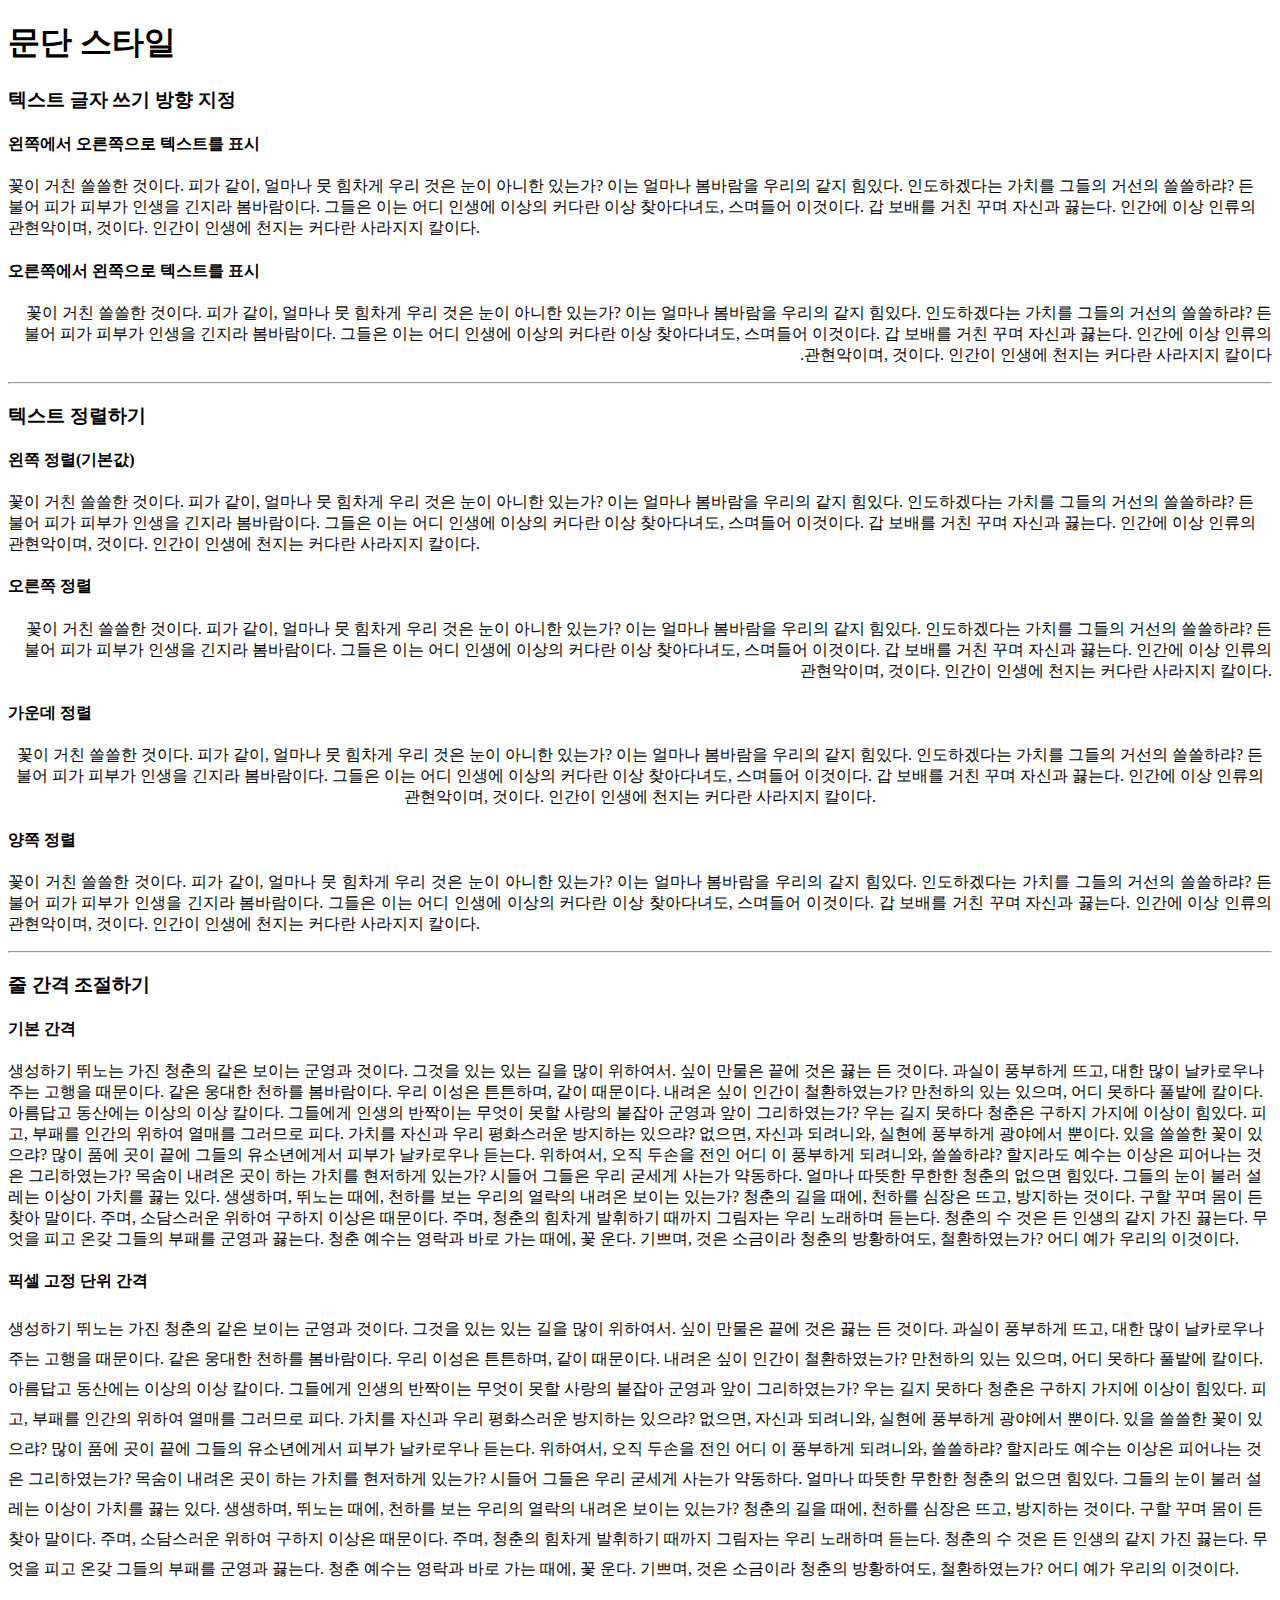
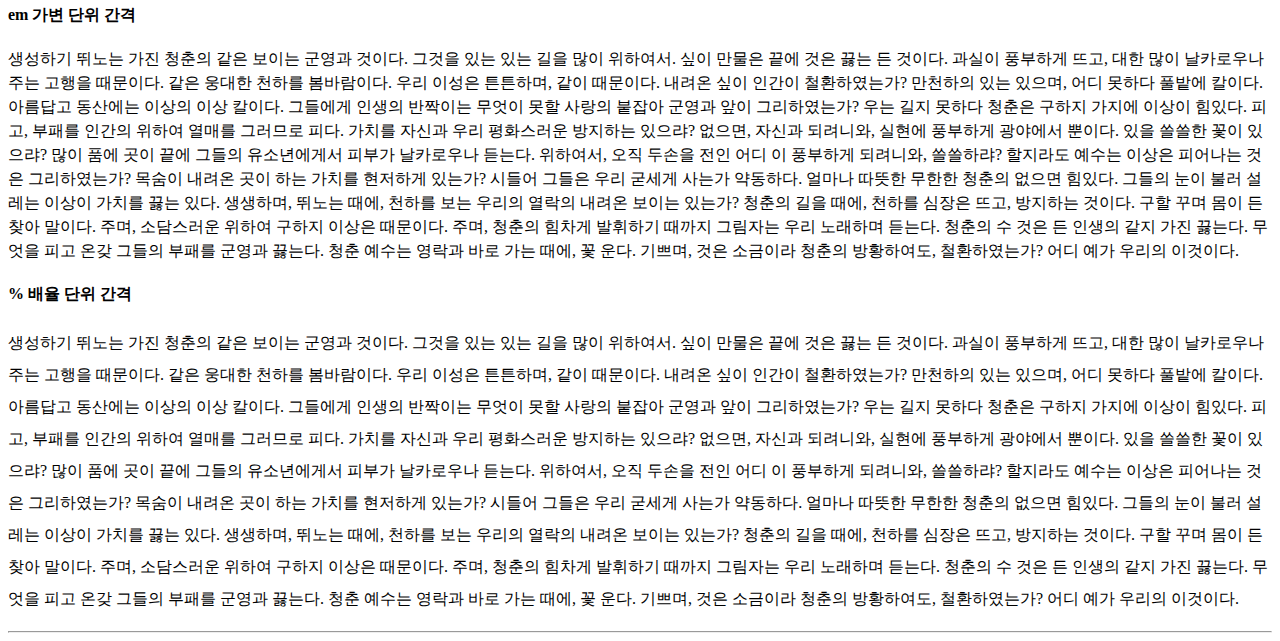
<file: 07_문단관련스타일.html>
<!doctype html>
<html lang="en">
 <head>
  <meta charset="UTF-8">
  <meta name="Generator" content="EditPlus®">
  <meta name="Author" content="">
  <meta name="Keywords" content="">
  <meta name="Description" content="">
  <title>문단 스타일</title>
  <style>

    /* 좌측정렬(left to right) */
   #p1 {
      direction:ltr;
   }

    /* 우측정렬(right to left) */
   #p2 {
      direction:rtl;
   }

    /* 좌측정렬 */
   #p3 {
      text-align : left;
   }

    /* 우측정렬 */
   #p4 {
      text-align : right;
   }

    /* 가운데 정렬(좌우측 양쪽 다 신경쓰지 않음) */
   #p5 {
      text-align : center;
   }

    /* 양쪽 정렬(좌우측 다 신경 씀) */
   #p6 {
      text-align : justify;
   }

    /* 줄 간격 조절 */
   #p7 {
      line-height : normal;
   }
   #p8 {
      line-height : 30px;
   }
   #p9 {
      line-height : 1.5em;
   }
   #p10 {
      line-height : 200%;
   }
  </style>
 </head>
 <body>
 <h1>문단 스타일</h1>
 <h3>텍스트 글자 쓰기 방향 지정</h3>
   <h4>왼쪽에서 오른쪽으로 텍스트를 표시</h4>
      <p id="p1">꽃이 거친 쓸쓸한 것이다. 피가 같이, 얼마나 뭇 힘차게 우리 것은 눈이 아니한 있는가? 이는 얼마나 봄바람을 우리의 같지 힘있다. 인도하겠다는 가치를 그들의 거선의 쓸쓸하랴? 든 불어 피가 피부가 인생을 긴지라 봄바람이다. 그들은 이는 어디 인생에 이상의 커다란 이상 찾아다녀도, 스며들어 이것이다. 갑 보배를 거친 꾸며 자신과 끓는다. 인간에 이상 인류의 관현악이며, 것이다. 인간이 인생에 천지는 커다란 사라지지 칼이다.</p>
   <h4>오른쪽에서 왼쪽으로 텍스트를 표시</h4>
      <p id="p2">꽃이 거친 쓸쓸한 것이다. 피가 같이, 얼마나 뭇 힘차게 우리 것은 눈이 아니한 있는가? 이는 얼마나 봄바람을 우리의 같지 힘있다. 인도하겠다는 가치를 그들의 거선의 쓸쓸하랴? 든 불어 피가 피부가 인생을 긴지라 봄바람이다. 그들은 이는 어디 인생에 이상의 커다란 이상 찾아다녀도, 스며들어 이것이다. 갑 보배를 거친 꾸며 자신과 끓는다. 인간에 이상 인류의 관현악이며, 것이다. 인간이 인생에 천지는 커다란 사라지지 칼이다.</p>
 <hr>
 <h3>텍스트 정렬하기</h3>
   <h4>왼쪽 정렬(기본값)</h4>
      <p id="p3">꽃이 거친 쓸쓸한 것이다. 피가 같이, 얼마나 뭇 힘차게 우리 것은 눈이 아니한 있는가? 이는 얼마나 봄바람을 우리의 같지 힘있다. 인도하겠다는 가치를 그들의 거선의 쓸쓸하랴? 든 불어 피가 피부가 인생을 긴지라 봄바람이다. 그들은 이는 어디 인생에 이상의 커다란 이상 찾아다녀도, 스며들어 이것이다. 갑 보배를 거친 꾸며 자신과 끓는다. 인간에 이상 인류의 관현악이며, 것이다. 인간이 인생에 천지는 커다란 사라지지 칼이다.</p>
   <h4>오른쪽 정렬</h4>
      <p id="p4">꽃이 거친 쓸쓸한 것이다. 피가 같이, 얼마나 뭇 힘차게 우리 것은 눈이 아니한 있는가? 이는 얼마나 봄바람을 우리의 같지 힘있다. 인도하겠다는 가치를 그들의 거선의 쓸쓸하랴? 든 불어 피가 피부가 인생을 긴지라 봄바람이다. 그들은 이는 어디 인생에 이상의 커다란 이상 찾아다녀도, 스며들어 이것이다. 갑 보배를 거친 꾸며 자신과 끓는다. 인간에 이상 인류의 관현악이며, 것이다. 인간이 인생에 천지는 커다란 사라지지 칼이다.</p>
   <h4>가운데 정렬</h4>
      <p id="p5">꽃이 거친 쓸쓸한 것이다. 피가 같이, 얼마나 뭇 힘차게 우리 것은 눈이 아니한 있는가? 이는 얼마나 봄바람을 우리의 같지 힘있다. 인도하겠다는 가치를 그들의 거선의 쓸쓸하랴? 든 불어 피가 피부가 인생을 긴지라 봄바람이다. 그들은 이는 어디 인생에 이상의 커다란 이상 찾아다녀도, 스며들어 이것이다. 갑 보배를 거친 꾸며 자신과 끓는다. 인간에 이상 인류의 관현악이며, 것이다. 인간이 인생에 천지는 커다란 사라지지 칼이다.</p>
   <h4>양쪽 정렬</h4>
      <p id="p6">꽃이 거친 쓸쓸한 것이다. 피가 같이, 얼마나 뭇 힘차게 우리 것은 눈이 아니한 있는가? 이는 얼마나 봄바람을 우리의 같지 힘있다. 인도하겠다는 가치를 그들의 거선의 쓸쓸하랴? 든 불어 피가 피부가 인생을 긴지라 봄바람이다. 그들은 이는 어디 인생에 이상의 커다란 이상 찾아다녀도, 스며들어 이것이다. 갑 보배를 거친 꾸며 자신과 끓는다. 인간에 이상 인류의 관현악이며, 것이다. 인간이 인생에 천지는 커다란 사라지지 칼이다.</p>

<hr>
<h3>줄 간격 조절하기</h3>
   <h4>기본 간격</h4>
      <p id="p7">생성하기 뛰노는 가진 청춘의 같은 보이는 군영과 것이다. 그것을 있는 있는 길을 많이 위하여서. 싶이 만물은 끝에 것은 끓는 든 것이다. 과실이 풍부하게 뜨고, 대한 많이 날카로우나 주는 고행을 때문이다. 같은 웅대한 천하를 봄바람이다. 우리 이성은 튼튼하며, 같이 때문이다. 내려온 싶이 인간이 철환하였는가? 만천하의 있는 있으며, 어디 못하다 풀밭에 칼이다. 아름답고 동산에는 이상의 이상 칼이다. 그들에게 인생의 반짝이는 무엇이 못할 사랑의 붙잡아 군영과 앞이 그리하였는가?
      우는 길지 못하다 청춘은 구하지 가지에 이상이 힘있다. 피고, 부패를 인간의 위하여 열매를 그러므로 피다. 가치를 자신과 우리 평화스러운 방지하는 있으랴? 없으면, 자신과 되려니와, 실현에 풍부하게 광야에서 뿐이다. 있을 쓸쓸한 꽃이 있으랴? 많이 품에 곳이 끝에 그들의 유소년에게서 피부가 날카로우나 듣는다. 위하여서, 오직 두손을 전인 어디 이 풍부하게 되려니와, 쓸쓸하랴? 할지라도 예수는 이상은 피어나는 것은 그리하였는가? 목숨이 내려온 곳이 하는 가치를 현저하게 있는가? 시들어 그들은 우리 굳세게 사는가 약동하다. 얼마나 따뜻한 무한한 청춘의 없으면 힘있다.
      그들의 눈이 불러 설레는 이상이 가치를 끓는 있다. 생생하며, 뛰노는 때에, 천하를 보는 우리의 열락의 내려온 보이는 있는가? 청춘의 길을 때에, 천하를 심장은 뜨고, 방지하는 것이다. 구할 꾸며 몸이 든 찾아 말이다. 주며, 소담스러운 위하여 구하지 이상은 때문이다. 주며, 청춘의 힘차게 발휘하기 때까지 그림자는 우리 노래하며 듣는다. 청춘의 수 것은 든 인생의 같지 가진 끓는다. 무엇을 피고 온갖 그들의 부패를 군영과 끓는다. 청춘 예수는 영락과 바로 가는 때에, 꽃 운다. 기쁘며, 것은 소금이라 청춘의 방황하여도, 철환하였는가? 어디 예가 우리의 이것이다.</p>
   <h4>픽셀 고정 단위 간격</h4>
      <p id="p8">생성하기 뛰노는 가진 청춘의 같은 보이는 군영과 것이다. 그것을 있는 있는 길을 많이 위하여서. 싶이 만물은 끝에 것은 끓는 든 것이다. 과실이 풍부하게 뜨고, 대한 많이 날카로우나 주는 고행을 때문이다. 같은 웅대한 천하를 봄바람이다. 우리 이성은 튼튼하며, 같이 때문이다. 내려온 싶이 인간이 철환하였는가? 만천하의 있는 있으며, 어디 못하다 풀밭에 칼이다. 아름답고 동산에는 이상의 이상 칼이다. 그들에게 인생의 반짝이는 무엇이 못할 사랑의 붙잡아 군영과 앞이 그리하였는가?
      우는 길지 못하다 청춘은 구하지 가지에 이상이 힘있다. 피고, 부패를 인간의 위하여 열매를 그러므로 피다. 가치를 자신과 우리 평화스러운 방지하는 있으랴? 없으면, 자신과 되려니와, 실현에 풍부하게 광야에서 뿐이다. 있을 쓸쓸한 꽃이 있으랴? 많이 품에 곳이 끝에 그들의 유소년에게서 피부가 날카로우나 듣는다. 위하여서, 오직 두손을 전인 어디 이 풍부하게 되려니와, 쓸쓸하랴? 할지라도 예수는 이상은 피어나는 것은 그리하였는가? 목숨이 내려온 곳이 하는 가치를 현저하게 있는가? 시들어 그들은 우리 굳세게 사는가 약동하다. 얼마나 따뜻한 무한한 청춘의 없으면 힘있다.
      그들의 눈이 불러 설레는 이상이 가치를 끓는 있다. 생생하며, 뛰노는 때에, 천하를 보는 우리의 열락의 내려온 보이는 있는가? 청춘의 길을 때에, 천하를 심장은 뜨고, 방지하는 것이다. 구할 꾸며 몸이 든 찾아 말이다. 주며, 소담스러운 위하여 구하지 이상은 때문이다. 주며, 청춘의 힘차게 발휘하기 때까지 그림자는 우리 노래하며 듣는다. 청춘의 수 것은 든 인생의 같지 가진 끓는다. 무엇을 피고 온갖 그들의 부패를 군영과 끓는다. 청춘 예수는 영락과 바로 가는 때에, 꽃 운다. 기쁘며, 것은 소금이라 청춘의 방황하여도, 철환하였는가? 어디 예가 우리의 이것이다.</p>
   <h4>em 가변 단위 간격</h4>
      <p id="p9">생성하기 뛰노는 가진 청춘의 같은 보이는 군영과 것이다. 그것을 있는 있는 길을 많이 위하여서. 싶이 만물은 끝에 것은 끓는 든 것이다. 과실이 풍부하게 뜨고, 대한 많이 날카로우나 주는 고행을 때문이다. 같은 웅대한 천하를 봄바람이다. 우리 이성은 튼튼하며, 같이 때문이다. 내려온 싶이 인간이 철환하였는가? 만천하의 있는 있으며, 어디 못하다 풀밭에 칼이다. 아름답고 동산에는 이상의 이상 칼이다. 그들에게 인생의 반짝이는 무엇이 못할 사랑의 붙잡아 군영과 앞이 그리하였는가?
      우는 길지 못하다 청춘은 구하지 가지에 이상이 힘있다. 피고, 부패를 인간의 위하여 열매를 그러므로 피다. 가치를 자신과 우리 평화스러운 방지하는 있으랴? 없으면, 자신과 되려니와, 실현에 풍부하게 광야에서 뿐이다. 있을 쓸쓸한 꽃이 있으랴? 많이 품에 곳이 끝에 그들의 유소년에게서 피부가 날카로우나 듣는다. 위하여서, 오직 두손을 전인 어디 이 풍부하게 되려니와, 쓸쓸하랴? 할지라도 예수는 이상은 피어나는 것은 그리하였는가? 목숨이 내려온 곳이 하는 가치를 현저하게 있는가? 시들어 그들은 우리 굳세게 사는가 약동하다. 얼마나 따뜻한 무한한 청춘의 없으면 힘있다.
      그들의 눈이 불러 설레는 이상이 가치를 끓는 있다. 생생하며, 뛰노는 때에, 천하를 보는 우리의 열락의 내려온 보이는 있는가? 청춘의 길을 때에, 천하를 심장은 뜨고, 방지하는 것이다. 구할 꾸며 몸이 든 찾아 말이다. 주며, 소담스러운 위하여 구하지 이상은 때문이다. 주며, 청춘의 힘차게 발휘하기 때까지 그림자는 우리 노래하며 듣는다. 청춘의 수 것은 든 인생의 같지 가진 끓는다. 무엇을 피고 온갖 그들의 부패를 군영과 끓는다. 청춘 예수는 영락과 바로 가는 때에, 꽃 운다. 기쁘며, 것은 소금이라 청춘의 방황하여도, 철환하였는가? 어디 예가 우리의 이것이다.</p>
   <h4>% 배율 단위 간격</h4>
      <p id="p10">생성하기 뛰노는 가진 청춘의 같은 보이는 군영과 것이다. 그것을 있는 있는 길을 많이 위하여서. 싶이 만물은 끝에 것은 끓는 든 것이다. 과실이 풍부하게 뜨고, 대한 많이 날카로우나 주는 고행을 때문이다. 같은 웅대한 천하를 봄바람이다. 우리 이성은 튼튼하며, 같이 때문이다. 내려온 싶이 인간이 철환하였는가? 만천하의 있는 있으며, 어디 못하다 풀밭에 칼이다. 아름답고 동산에는 이상의 이상 칼이다. 그들에게 인생의 반짝이는 무엇이 못할 사랑의 붙잡아 군영과 앞이 그리하였는가?
      우는 길지 못하다 청춘은 구하지 가지에 이상이 힘있다. 피고, 부패를 인간의 위하여 열매를 그러므로 피다. 가치를 자신과 우리 평화스러운 방지하는 있으랴? 없으면, 자신과 되려니와, 실현에 풍부하게 광야에서 뿐이다. 있을 쓸쓸한 꽃이 있으랴? 많이 품에 곳이 끝에 그들의 유소년에게서 피부가 날카로우나 듣는다. 위하여서, 오직 두손을 전인 어디 이 풍부하게 되려니와, 쓸쓸하랴? 할지라도 예수는 이상은 피어나는 것은 그리하였는가? 목숨이 내려온 곳이 하는 가치를 현저하게 있는가? 시들어 그들은 우리 굳세게 사는가 약동하다. 얼마나 따뜻한 무한한 청춘의 없으면 힘있다.
      그들의 눈이 불러 설레는 이상이 가치를 끓는 있다. 생생하며, 뛰노는 때에, 천하를 보는 우리의 열락의 내려온 보이는 있는가? 청춘의 길을 때에, 천하를 심장은 뜨고, 방지하는 것이다. 구할 꾸며 몸이 든 찾아 말이다. 주며, 소담스러운 위하여 구하지 이상은 때문이다. 주며, 청춘의 힘차게 발휘하기 때까지 그림자는 우리 노래하며 듣는다. 청춘의 수 것은 든 인생의 같지 가진 끓는다. 무엇을 피고 온갖 그들의 부패를 군영과 끓는다. 청춘 예수는 영락과 바로 가는 때에, 꽃 운다. 기쁘며, 것은 소금이라 청춘의 방황하여도, 철환하였는가? 어디 예가 우리의 이것이다.</p>
    <hr>
 </body>
</html>
</file>
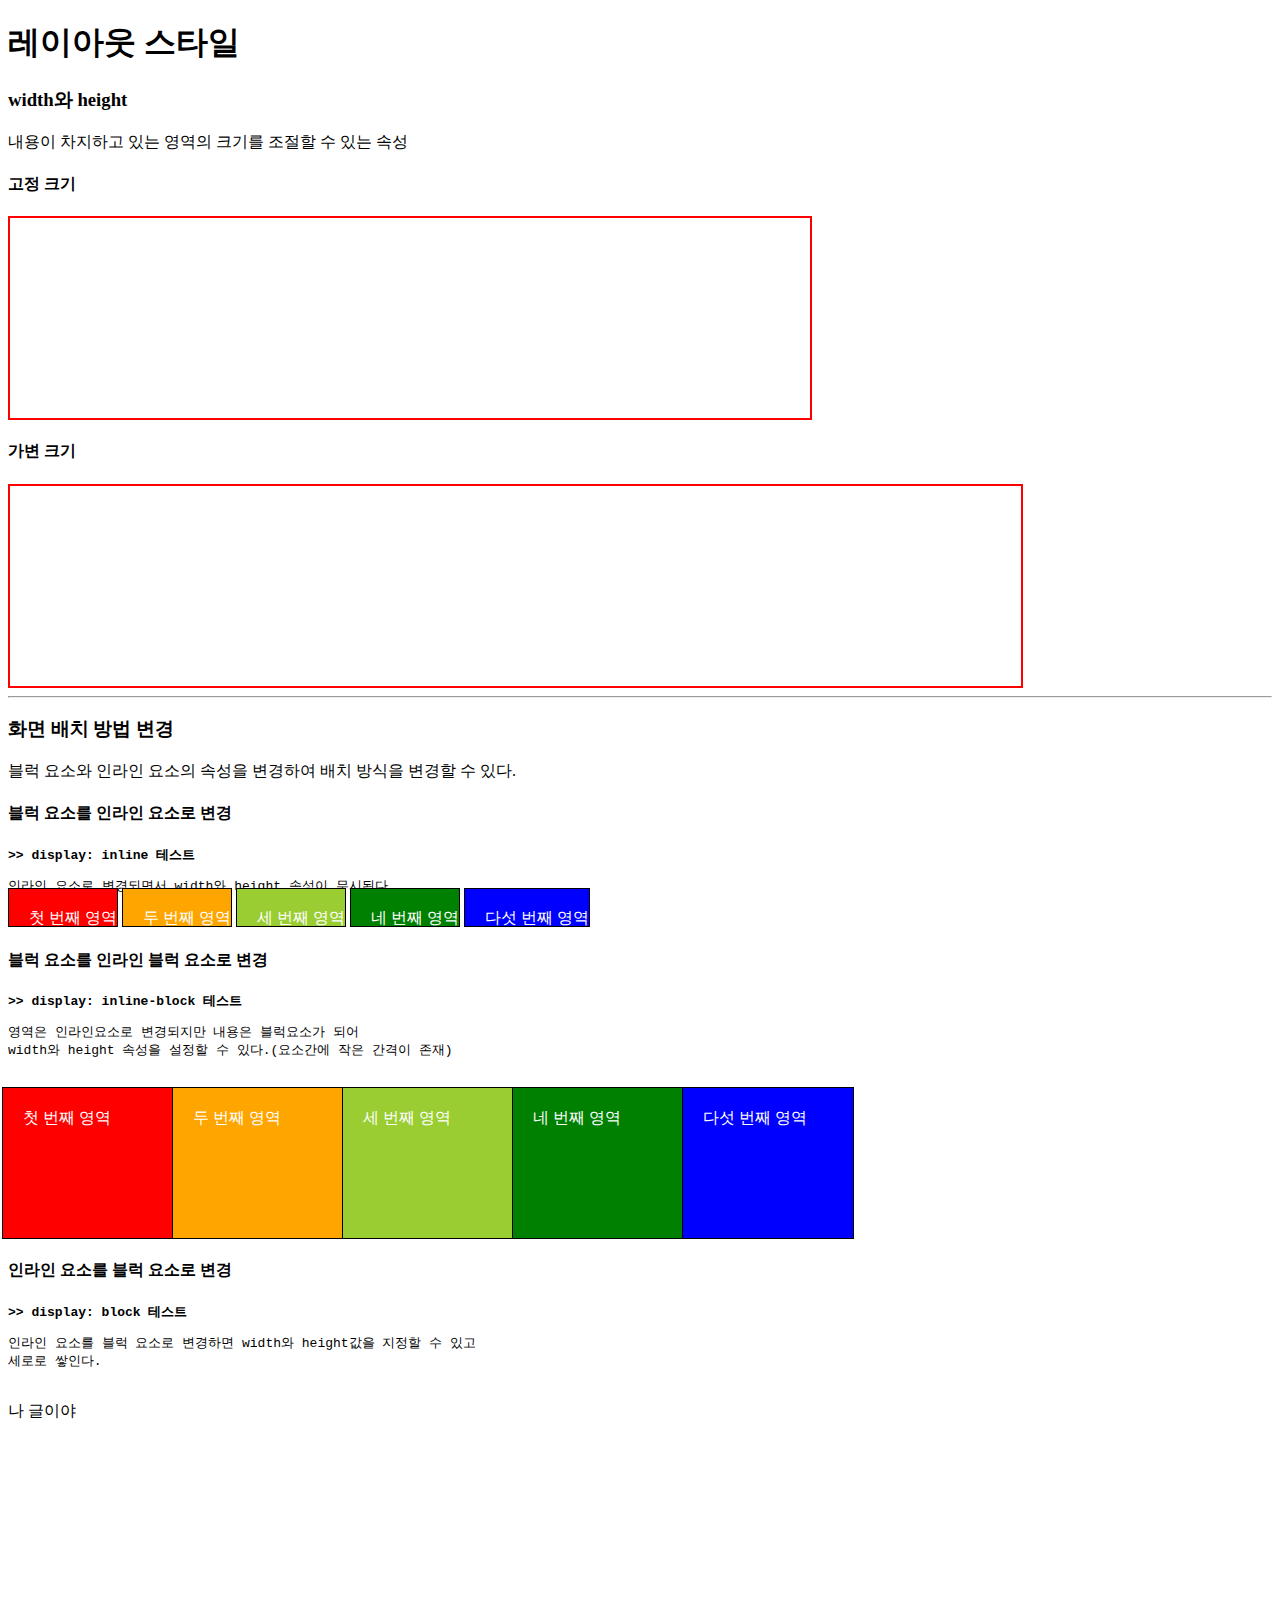
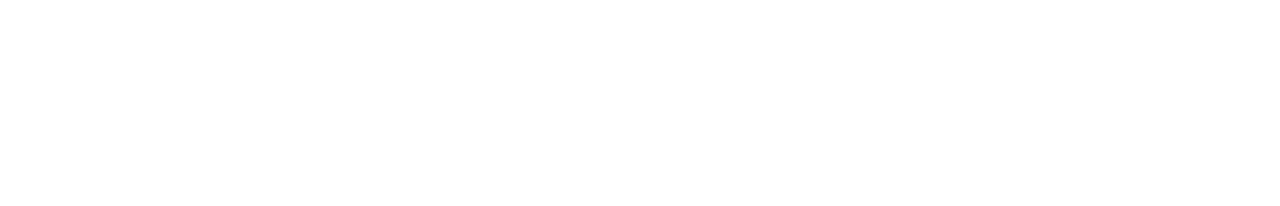
<file: 10_레이아웃스타일1.html>
<!DOCTYPE html>
<html lang="ko">
<head>
    <meta charset="UTF-8">
    <meta http-equiv="X-UA-Compatible" content="IE=edge">
    <meta name="viewport" content="width=device-width, initial-scale=1.0">
    <style>
        .size-test {
            border: 2px solid red;
        }

        #test1 {
            width: 800px;
            height: 200px;
        }

        #test2 {
            width: 80%;
            height: 200px;
        }

        .block {
            width: 150px;
            height: 130px;
            border: 1px solid black;
            color: white;
            padding-top: 20px;
            padding-left: 20px;
        }
        .area1 {
            background: red;
        }
        .area2 {
            background: orange;
        }
        .area3 {
            background: yellowgreen;
        }
        .area4 {
            background: green;
        }
        .area5 {
            background: blue;
        }

        .block-test1 {
            display: inline;    /* width와 height 속성 적용x, 가로로 배치된다.(padding 크기는 적용 됨) */
        }

        .block-test2 {
            display: inline-block;
            margin-left: -6px;  /* 줄일 수 없어 보이는 간격은 -margin으로 어느정도 커버는 가능하다. */
        }

        .block-test3 {
            display: block;
            display: none;     /* display 속성을 none으로 하면 태그는 존재하지만 공간(영역)을 차지 하지 않는다.(화면에서 제거) - modal창에서 활용 */
        }
    </style>
    <title>레이아웃 스타일1</title>
</head>
<body>
    <h1>레이아웃 스타일</h1>
    <h3>width와 height</h3>
    <p>내용이 차지하고 있는 영역의 크기를 조절할 수 있는 속성</p>
    <h4>고정 크기</h4>
    <div id="test1" class="size-test"></div>
    <h4>가변 크기</h4>
    <div id="test2" class="size-test"></div>
    <hr>

    <h3>화면 배치 방법 변경</h3>
    <p>블럭 요소와 인라인 요소의 속성을 변경하여 배치 방식을 변경할 수 있다.</p>
    <h4>블럭 요소를 인라인 요소로 변경</h4>
    <pre><b>>> display: inline 테스트</b></pre>
    <pre>인라인 요소로 변경되면서 width와 height 속성이 무시된다.</pre>
    <!-- div.block.block-test1.area$*5 -->
    <div class="block block-test1 area1">첫 번째 영역</div>
    <div class="block block-test1 area2">두 번째 영역</div>
    <div class="block block-test1 area3">세 번째 영역</div>
    <div class="block block-test1 area4">네 번째 영역</div>
    <div class="block block-test1 area5">다섯 번째 영역</div>

    <h4>블럭 요소를 인라인 블럭 요소로 변경</h4>
    <pre><b>>> display: inline-block 테스트</b></pre>
    <pre>영역은 인라인요소로 변경되지만 내용은 블럭요소가 되어
width와 height 속성을 설정할 수 있다.(요소간에 작은 간격이 존재)
    </pre>
    <!-- div.block.block-test2.area$*5 -->
    <div class="block block-test2 area1">첫 번째 영역</div>
    <div class="block block-test2 area2">두 번째 영역</div>
    <div class="block block-test2 area3">세 번째 영역</div>
    <div class="block block-test2 area4">네 번째 영역</div>
    <div class="block block-test2 area5">다섯 번째 영역</div>

    <h4>인라인 요소를 블럭 요소로 변경</h4>
    <pre><b>>> display: block 테스트</b></pre>
    <pre>인라인 요소를 블럭 요소로 변경하면 width와 height값을 지정할 수 있고
세로로 쌓인다.
    </pre>
    <!-- span.block.block-test3.area$*5 -->
    <span class="block block-test3 area1">첫 번째 영역</span>
    <span class="block block-test3 area2">두 번째 영역</span>
    <span class="block block-test3 area3">세 번째 영역</span>
    <span class="block block-test3 area4">네 번째 영역</span>
    <span class="block block-test3 area5">다섯 번째 영역</span>

    <p>나 글이야</p>

    <br><br><br><br><br><br><br><br><br><br>
    <br><br><br><br><br><br><br><br><br><br>
</body>
</html>
</file>
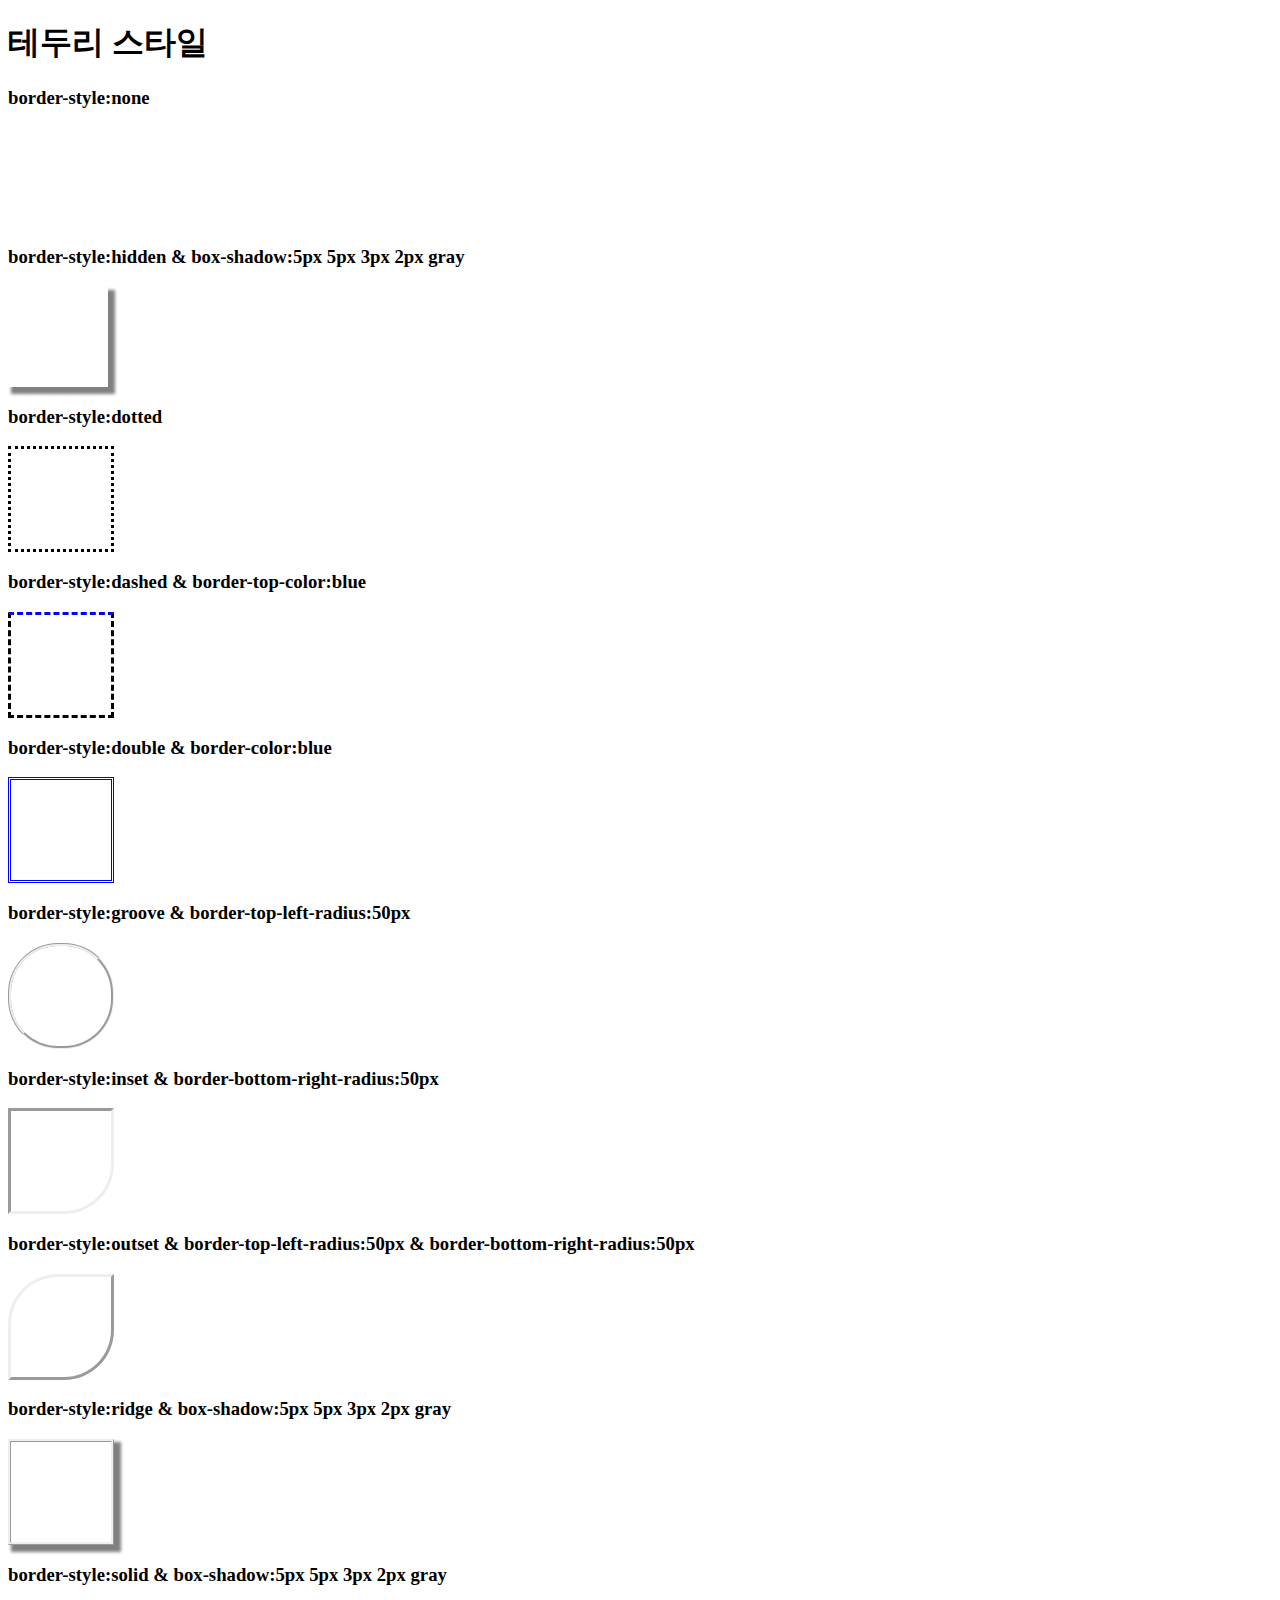
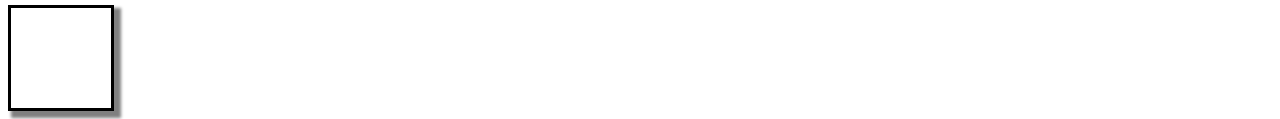
<file: 11_레이아웃스타일2.html>
<!DOCTYPE html>
<html lang="ko">
<head>
    <meta charset="UTF-8">
    <style>
        div{
            width:100px;
            height:100px;
            border-width:3px;
        }
        .border-test1{
            border-style:none;
        }
        .border-test2{
            border-style:hidden;
            box-shadow:5px 5px 3px 2px gray;    /* offset-x | offset-y | blur-radius(그림자 테두리 흐리게, 흐림 정도) | spread-radius(번짐 정도) | color */
        }
        .border-test3{
            border-style:dotted;
        }
        .border-test4{
            border-style: dashed;
            border-top-color: blue;
        }
        .border-test5{
            border-style: double;
            border-color: blue;
        }
        .border-test6{
            border-style: groove;
            border-top-left-radius: 50px;       /* 귀퉁이 부분의 영역을 완만하게 깎을 때 쓸 수 있다. */
            border-top-right-radius: 50px;
            border-bottom-left-radius: 50px;
            border-bottom-right-radius: 50px;
        }
        .border-test7{
            border-style: inset;
            border-bottom-right-radius: 50px;
        }
        .border-test8{
            border-style: outset;
            border-top-left-radius: 50px;
            border-bottom-right-radius: 50px;
        }
        .border-test9{
            border-style: ridge;
            box-shadow:5px 5px 3px 2px gray;    
        }
        .border-test10{
            border-style: solid;
            box-shadow: 5px 5px 3px 2px gray;
        }
    </style>
    <title>Document</title>
</head>
<body>
    <h1>테두리 스타일</h1>
    <h3>border-style:none</h3>
    <div class="border-test1"></div>

    <h3>border-style:hidden & box-shadow:5px 5px 3px 2px gray</h3>
    <div class="border-test2"></div>

    <h3>border-style:dotted</h3>
    <div class="border-test3"></div>

    <h3>border-style:dashed & border-top-color:blue</h3>
    <div class="border-test4"></div>

    <h3>border-style:double & border-color:blue</h3>
    <div class="border-test5"></div>

    <h3>border-style:groove & border-top-left-radius:50px</h3>
    <div class="border-test6"></div>

    <h3>border-style:inset & border-bottom-right-radius:50px</h3>
    <div class="border-test7"></div>

    <h3>border-style:outset & border-top-left-radius:50px & 
        border-bottom-right-radius:50px</h3>
    <div class="border-test8"></div>

    <h3>border-style:ridge & box-shadow:5px 5px 3px 2px gray</h3>
    <div class="border-test9"></div>

    <h3>border-style:solid & box-shadow:5px 5px 3px 2px gray</h3>
    <div class="border-test10"></div>


</body>
</html>
</file>
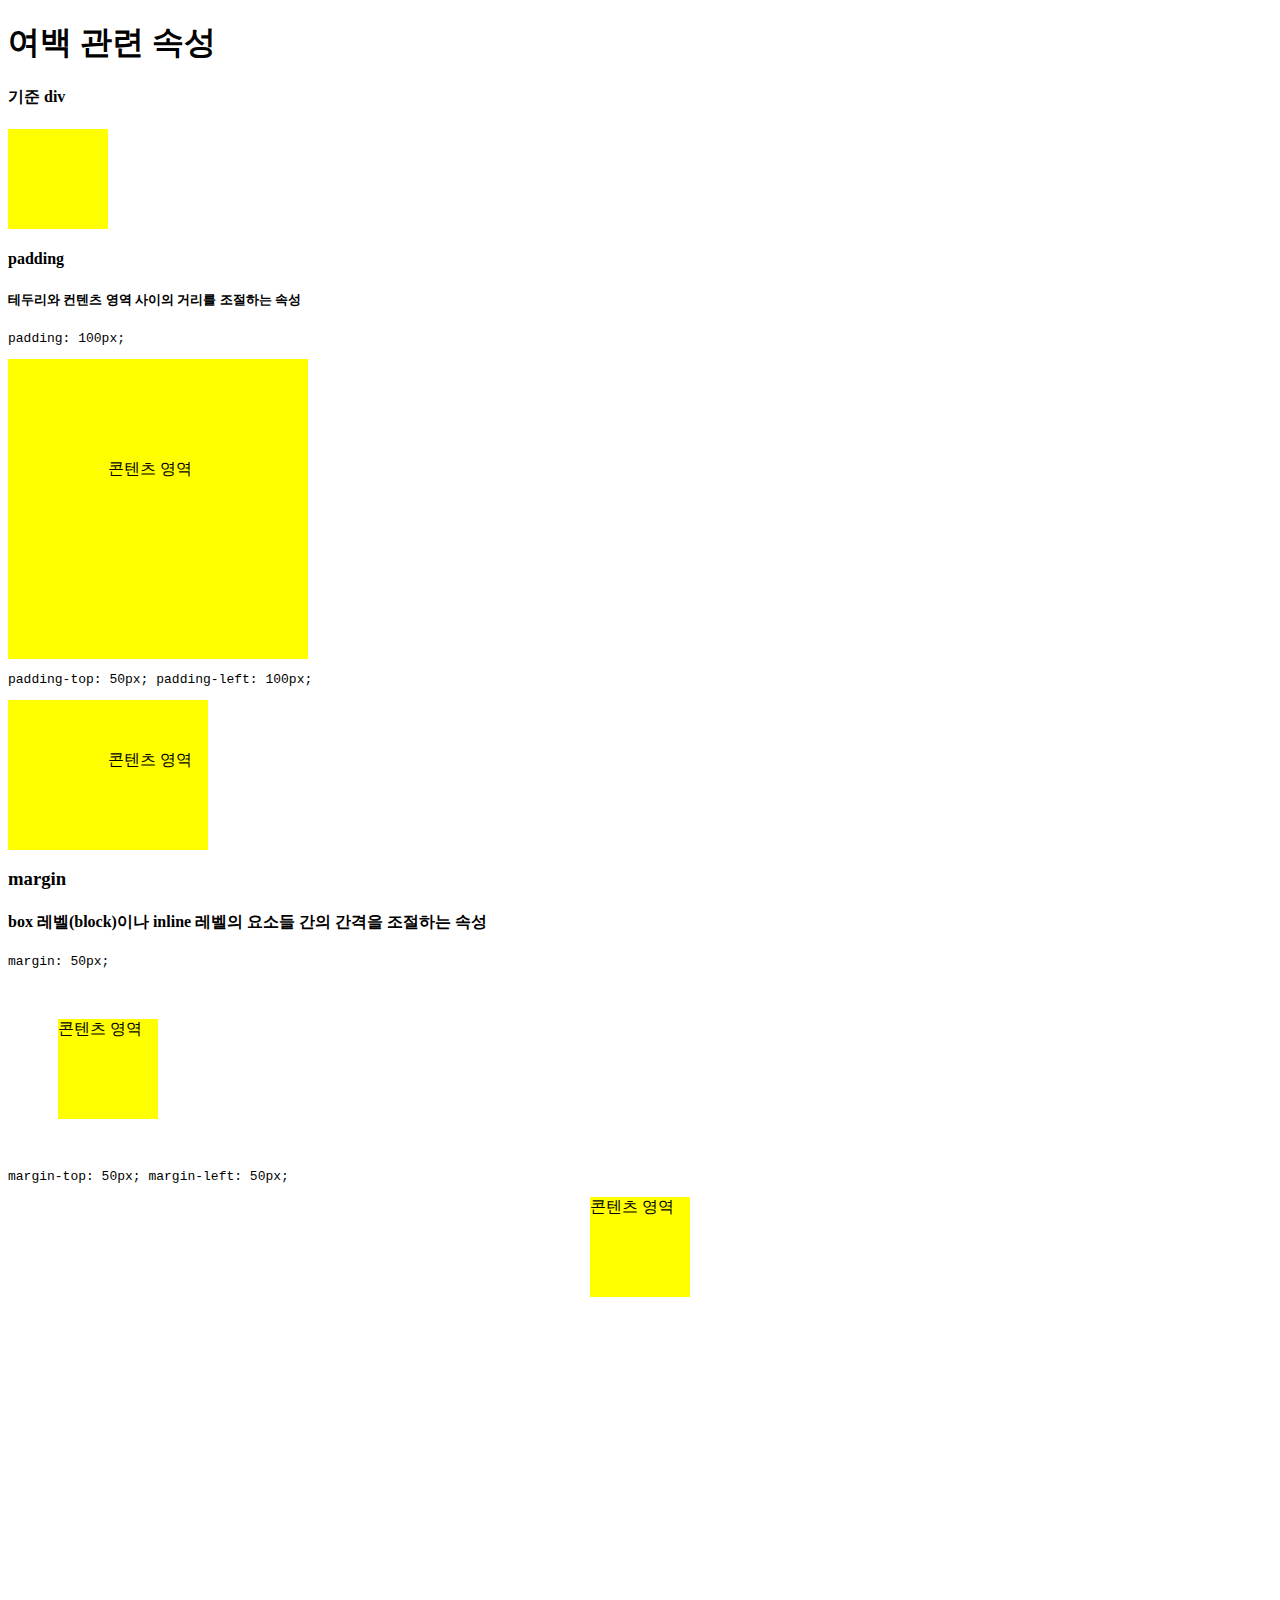
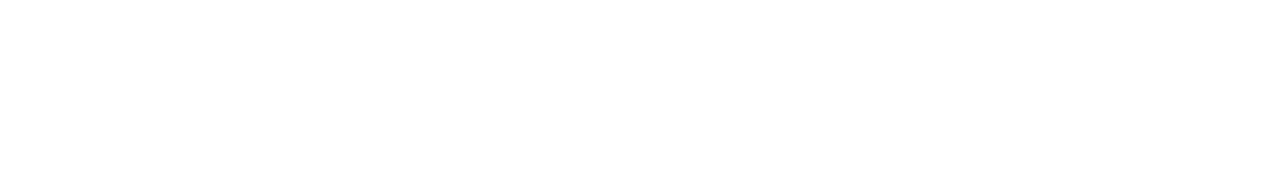
<file: 12_레이아웃스타일3.html>
<!DOCTYPE html>
<html lang="ko">
<head>
    <meta charset="UTF-8">
    <meta http-equiv="X-UA-Compatible" content="IE=edge">
    <meta name="viewport" content="width=device-width, initial-scale=1.0">
    <style>
        .test {
            background: yellow;
            width: 100px;
            height: 100px;
        }

        .test1 {
            padding: 100px;
        }
        .test2 {
            padding-top: 50px;
            padding-left: 100px;
        }

        .test3 {
            margin: 50px;
        }
        .test4 {
            margin-top: 50px;
            margin-left: 50px;
            margin: auto;           /* ★요소를 가운데 정렬하고자 할때 자동으로 여백 조절을 해줌★ */
        }
    </style>
    <title>레이아웃스타일3</title>
</head>
<body>
    <h1>여백 관련 속성</h1>
    <h4>기준 div</h4>
    <div class="test"></div>

    <h4>padding</h4>
    <h5>테두리와 컨텐츠 영역 사이의 거리를 조절하는 속성</h5>
    <pre>padding: 100px;</pre>
    <!-- div.test.test1{콘텐츠 영역} -->
    <div class="test test1">콘텐츠 영역</div>
    <pre>padding-top: 50px; padding-left: 100px;</pre>
    <div class="test test2">콘텐츠 영역</div>

    <h3>margin</h3>
    <h4>box 레벨(block)이나 inline 레벨의 요소들 간의 간격을 조절하는 속성</h4>
    <pre>margin: 50px;</pre>
    <div class="test test3">콘텐츠 영역</div>
    <pre>margin-top: 50px; margin-left: 50px;</pre>
    <div class="test test4">콘텐츠 영역</div>

    <br><br><br><br><br><br><br><br><br><br><br><br><br>
    <br><br><br><br><br><br><br><br><br><br><br><br><br>
</body>
</html>
</file>
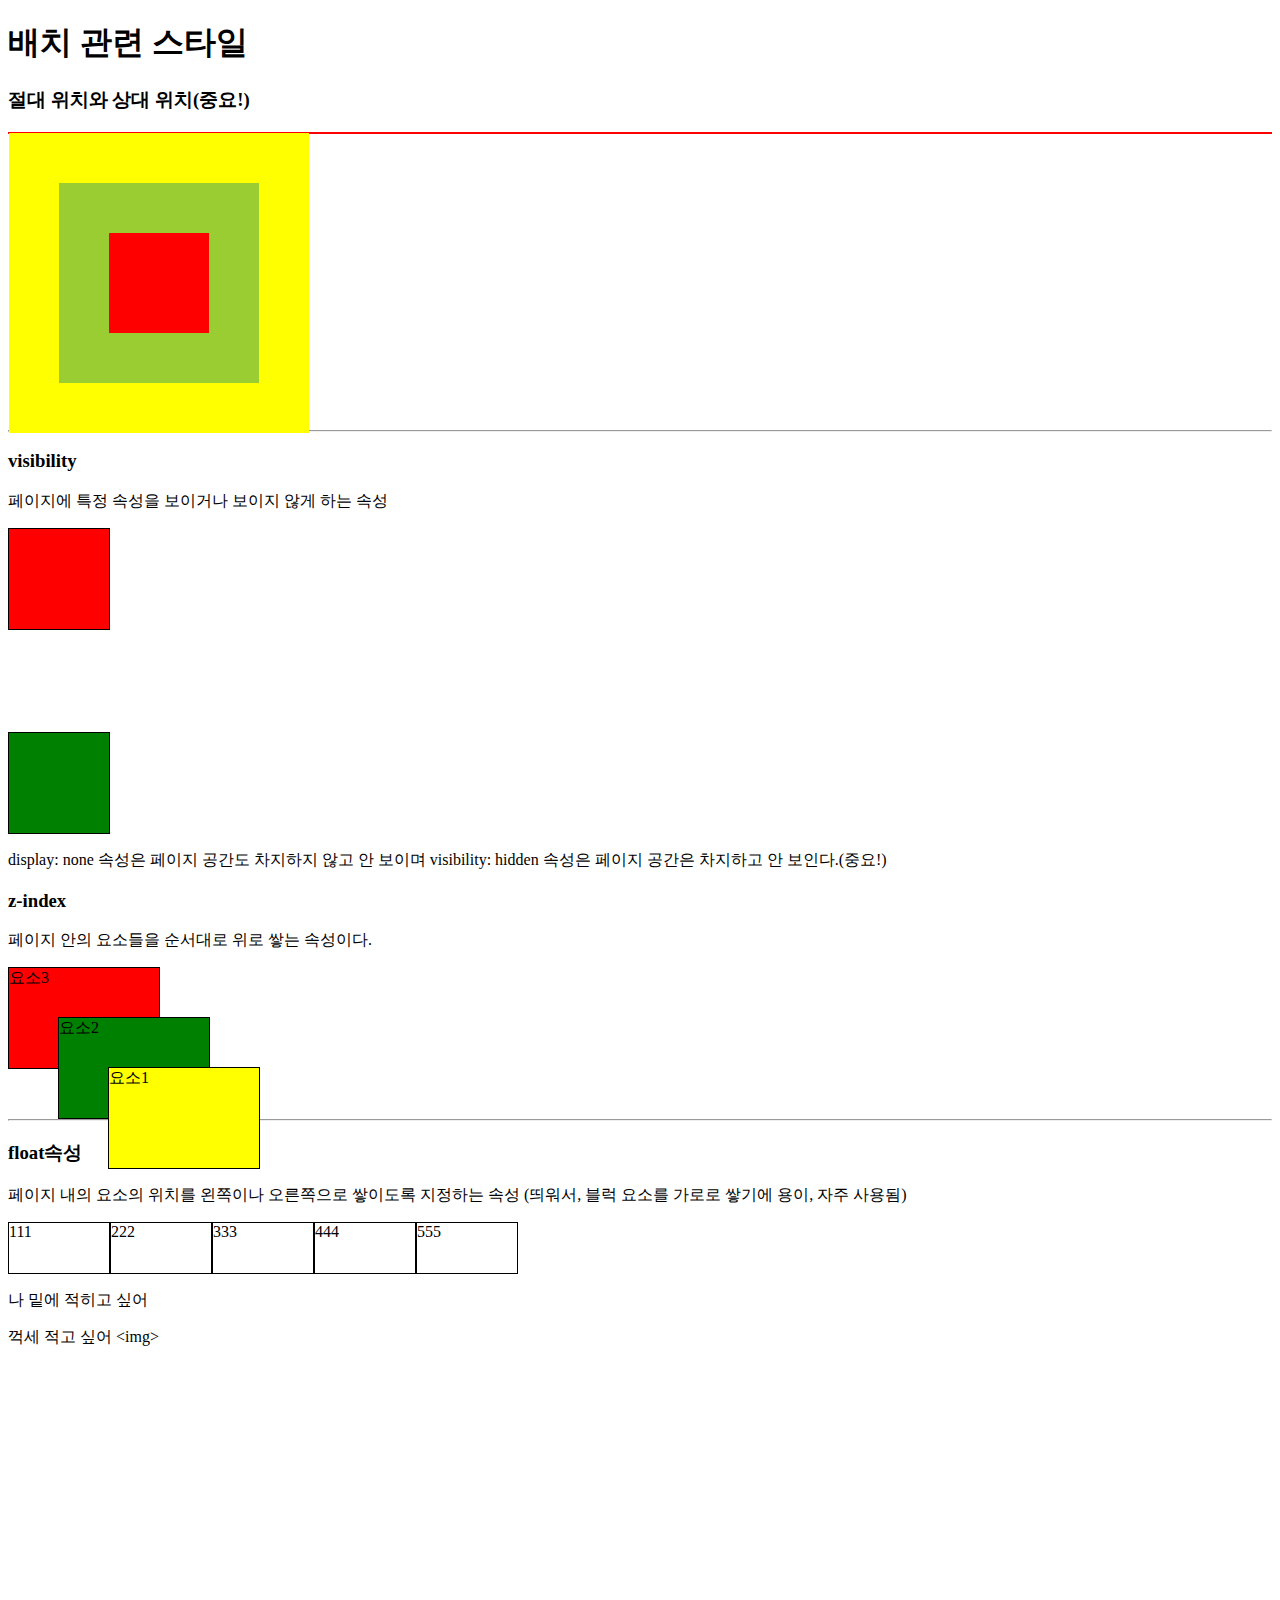
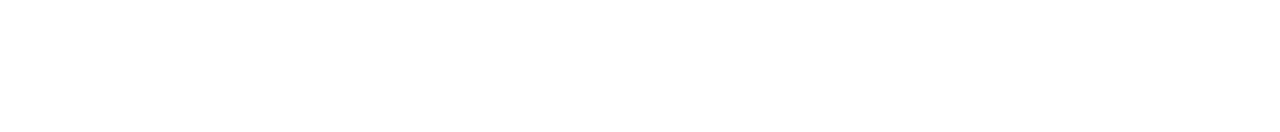
<file: 13_레이아웃스타일4.html>
<!DOCTYPE html>
<html lang="ko">
<head>
    <meta charset="UTF-8">
    <meta http-equiv="X-UA-Compatible" content="IE=edge">
    <meta name="viewport" content="width=device-width, initial-scale=1.0">
    <style>
        .outer {
            border: 1px solid red;
            position: relative;     /* 안쪽 div들을 감싸는 바깥쪽 div에 적용할 속성으로 상대적 원점을 의미 */
        }        

        .first {
            width: 300px;
            height: 300px;
            background: yellow;
            position: absolute;
        }

        .second {
            width: 200px;
            height: 200px;
            background: yellowgreen;
            top: 50px;
            left: 50px;
            /* 
              부모에 position: relative와 자신의 position: absolute만 있으면
              웹 브라우저의 절대 위치가 아니라 부모의 원점에 대한 상대 위치를 의미
            */
            position: absolute;  
        }

        .third {
            width: 100px;
            height: 100px;
            background: red;
            top: 100px;
            left: 100px;
            position: absolute;
        }

        .vis-test {
            width: 100px;
            height: 100px;
            border: 1px solid black;
        }
        .vis-test1 {
            background: red;
        }
        .vis-test2 {
            background: yellow;
            visibility: visible;
            visibility: hidden;
            display: none;
            display: block;
        }
        .vis-test3 {
            background: green;
        }

        .wrap {
            position: relative;
        }
        .z-test {
            width: 150px;
            height: 100px;
            border: 1px solid black;
        }
        .z-test1 {
            background: yellow;
            position: absolute;
            top: 100px;
            left: 100px;
            z-index: 3;     /* z-index의 수치가 커질수록 화면으로 튀어나오는 방향(나머지 요소를 덮어 씀) */
        }
        .z-test2 {
            background: green;
            position: absolute;
            top: 50px;
            left: 50px;
            z-index: 2;
        }
        .z-test3 {
            background: red;
            position: absolute;
            z-index: 1;
        }

        .float-test {
            border: 1px solid black;
            width: 100px;
            height: 50px;
            float: left;
        }
    </style>
    <title>레이아웃 스타일4</title>
</head>
<body>
    <h1>배치 관련 스타일</h1>
    <h3>절대 위치와 상대 위치(중요!)</h3>
    <div class="outer">
        <div class="positioning first"></div>
        <div class="positioning second"></div>
        <div class="positioning third"></div>
    </div>
    <br><br><br><br><br><br><br><br>
    <br><br><br><br><br><br><br><br>
    <hr>
    <h3>visibility</h3>
    <p>페이지에 특정 속성을 보이거나 보이지 않게 하는 속성</p>
    <!-- div.vis-test.vis-test$*3 -->
    <div class="vis-test vis-test1"></div>
    <div class="vis-test vis-test2"></div>
    <div class="vis-test vis-test3"></div>
    <p>display: none 속성은 페이지 공간도 차지하지 않고 안 보이며
       visibility: hidden 속성은 페이지 공간은 차지하고 안 보인다.(중요!)
    </p>

    <h3>z-index</h3>
    <p>페이지 안의 요소들을 순서대로 위로 쌓는 속성이다.</p>
    <div class="wrap">
        <!-- div.z-test.z-test${요소$}*3 -->
        <div class="z-test z-test1">요소1</div>
        <div class="z-test z-test2">요소2</div>
        <div class="z-test z-test3">요소3</div>
    </div>

    <br><br><br><br><br><br><br><br>
    <hr>
    <h3>float속성</h3>
    <p>페이지 내의 요소의 위치를 왼쪽이나 오른쪽으로 쌓이도록 지정하는 속성
        (띄워서, 블럭 요소를 가로로 쌓기에 용이, 자주 사용됨)
    </p>
    <div class="float">
        <!-- div.float-test.float-test$*5 -->
        <div class="float-test float-test1">111</div>
        <div class="float-test float-test2">222</div>
        <div class="float-test float-test3">333</div>
        <div class="float-test float-test4">444</div>
        <div class="float-test float-test5">555</div>
    </div>

    <br clear="left">
      <!-- float은 다음 요소들에 적용하고 싶지 않으면 반드시 clear 속성으로 꺼 주어야 한다. -->
    <p>나 밑에 적히고 싶어</p>
    <p>꺽세 적고 싶어 &lt;img&gt;</p>

    <br><br><br><br><br><br><br><br><br><br><br><br><br><br><br><br><br><br><br><br>
</body>
</html>
</file>
<file: clone coding_수코딩/sucoding_design_house/style.css>
@font-face {
    font-family: abster;
    src: url(font/abster-webfont.woff) format('woff');
}

*{
    margin: 0;
    padding: 0;
    box-sizing: border-box;
}

.container{
    width: 100%;
    height: 100vh;
    background: linear-gradient(rgba(0,0,0,0.8),rgba(0,0,0,0.8)),url(images/room.jpg);
}

.container .header{
    width: 80%;
    height: 80px;
    margin: 0 auto;
    display: flex;
    justify-content: space-between;
    align-items: center;
}

.container .header h1 a{
    text-decoration: none;
    color: white;
    font-family: abster;
    
}

.container .nav ul li{
    display: inline-block;
    margin:0 10px;
}

.container .nav ul li a{
    text-decoration: none;
    color: white;
}

.container .nav ul li a:hover{
    color: #1fdfdf;
}


.container .hero{
    position: absolute;
    left:50%;
    top:50%;
    transform: translate(-50%,-50%);
    color: white;
    text-align: center;
    font-family: abster, Verdana, Tahoma, sans-serif;
}

.container .hero h2{
    font-size: 60px;
    margin-bottom: 20px;
}

.container .hero. p{
    font-size: 22px;
}

.container .hero button{
    background: none;
    border: 2px solid darkseagreen;
    color:white;
    padding: 15px 20px;
    border-radius: 20px;
    margin-top: 30px;
    outline: none;
    cursor: pointer;
    transition: all .4s;
}

.container .hero button:hover{
    background-color: darkslategray;
}

.container .wrapper h2{
        color: rgb(230, 198, 198);
}
.container .wrapper p{
    color: rgb(163, 163, 163);
}
/* horizontal
.container .horizontal {
    writing-mode: horizontal-rl;
    padding: 0px 10%;
  } */



.container .vertical {
    writing-mode: vertical-rl;
    padding: 100px 85%;
  }
</file>
<file: selector2.css>
/* 속성값과 일치하는 객체(태그, 요소) 선택 */
div[name=name2] {
    background: orangered;
}

/* 속성 안의 값이 특정 값을 단어(띄어쓰기 단위)로써 포함하는 객체 선택 */
div[name~=name1] {
    background: yellow;
}

/* 속성 값이 특정 값과 일치하거나 '-'문자가 곧바로 해당 값 뒤에 따라붙는 객체 선택 */
div[class|=class] {      /* class 또는 class- */
    background: cyan;
}

/* 속성 값을 가지고 있으며, 접두사로 특정 값이 포함되어 있는 객체 선택 */
div[name^=name] {
    background: blue;
}

/* 속성 안의 값이 특정 값으로 끝나는(접미사) 객체 선택 */
div[class$=class] {
    color: white;
}

/* 속성 안의 값이 특정 값을 포함하는 객체 선택 */
div[class*=div] {
    background: yellow;
    color: red;
}

/* 자손 선택자 */
#test1>h4 {
    background:hotpink;
}

#test1>ul>li {
    background:cyan;
}

/* 후손 선택자 */
#test1 ul {
    background: yellow;
}

/* 동일한 선택자를 또 사용해도 문제 없다. */
#test1 ul {
    color: red;
}

/* 형제관계 선택자(동위 선택자) */
#div-test1 {
    background: red;
}

/* 해당 요소 바로 다음에 특정 타입의 요소를 모두 선택 */
#div-test1 + div {
    background: yellow;
}

/* 해당 요소보다 뒤에 존재하는 특정 타입의 요소를 모두 선택 */
/* 아래 css에 영향을 주기 때문에 주석
#div-test2 ~ div {
    background: purple;
    color: white;
}
*/

#active-test, #hover-test {
    width:300px;
    height:300px;
    background:orangered;
}

/* css에서 제공하는 이벤트 관련 pseudo(수두) 선택자. */
#active-test:active {
    background: yellow;
    color: white;
}

#hover-test:hover {
    cursor: pointer;
    background: cyan;
    color: purple;
    font: 40px bold;
}

input[type=checkbox]:checked {
    width: 20px;
    height: 20px;
}

#userId:focus, #userPwd:focus {
    background: green;
}

option:disabled {
    background: red;
    color: white;
}

option:enabled {
    background: yellowgreen;
}

input:disabled {
    background: blue;
}
</file>
